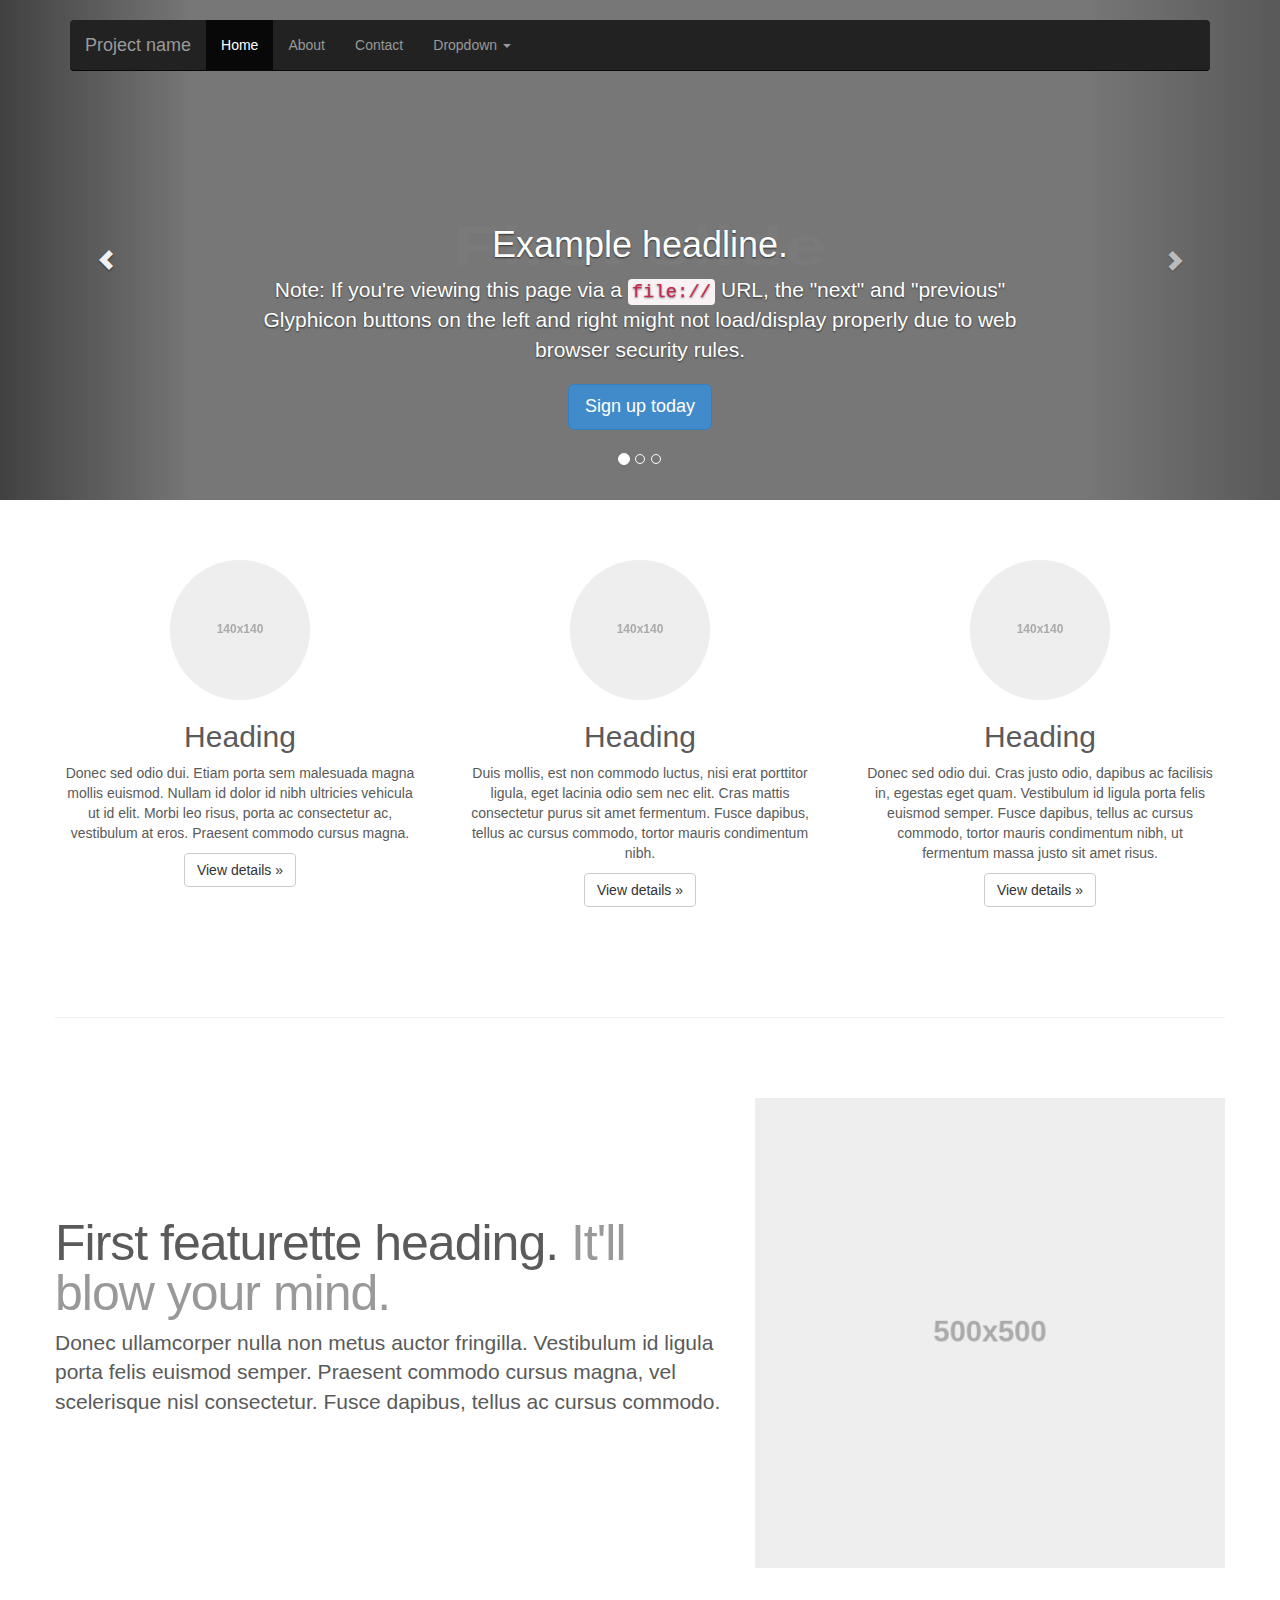
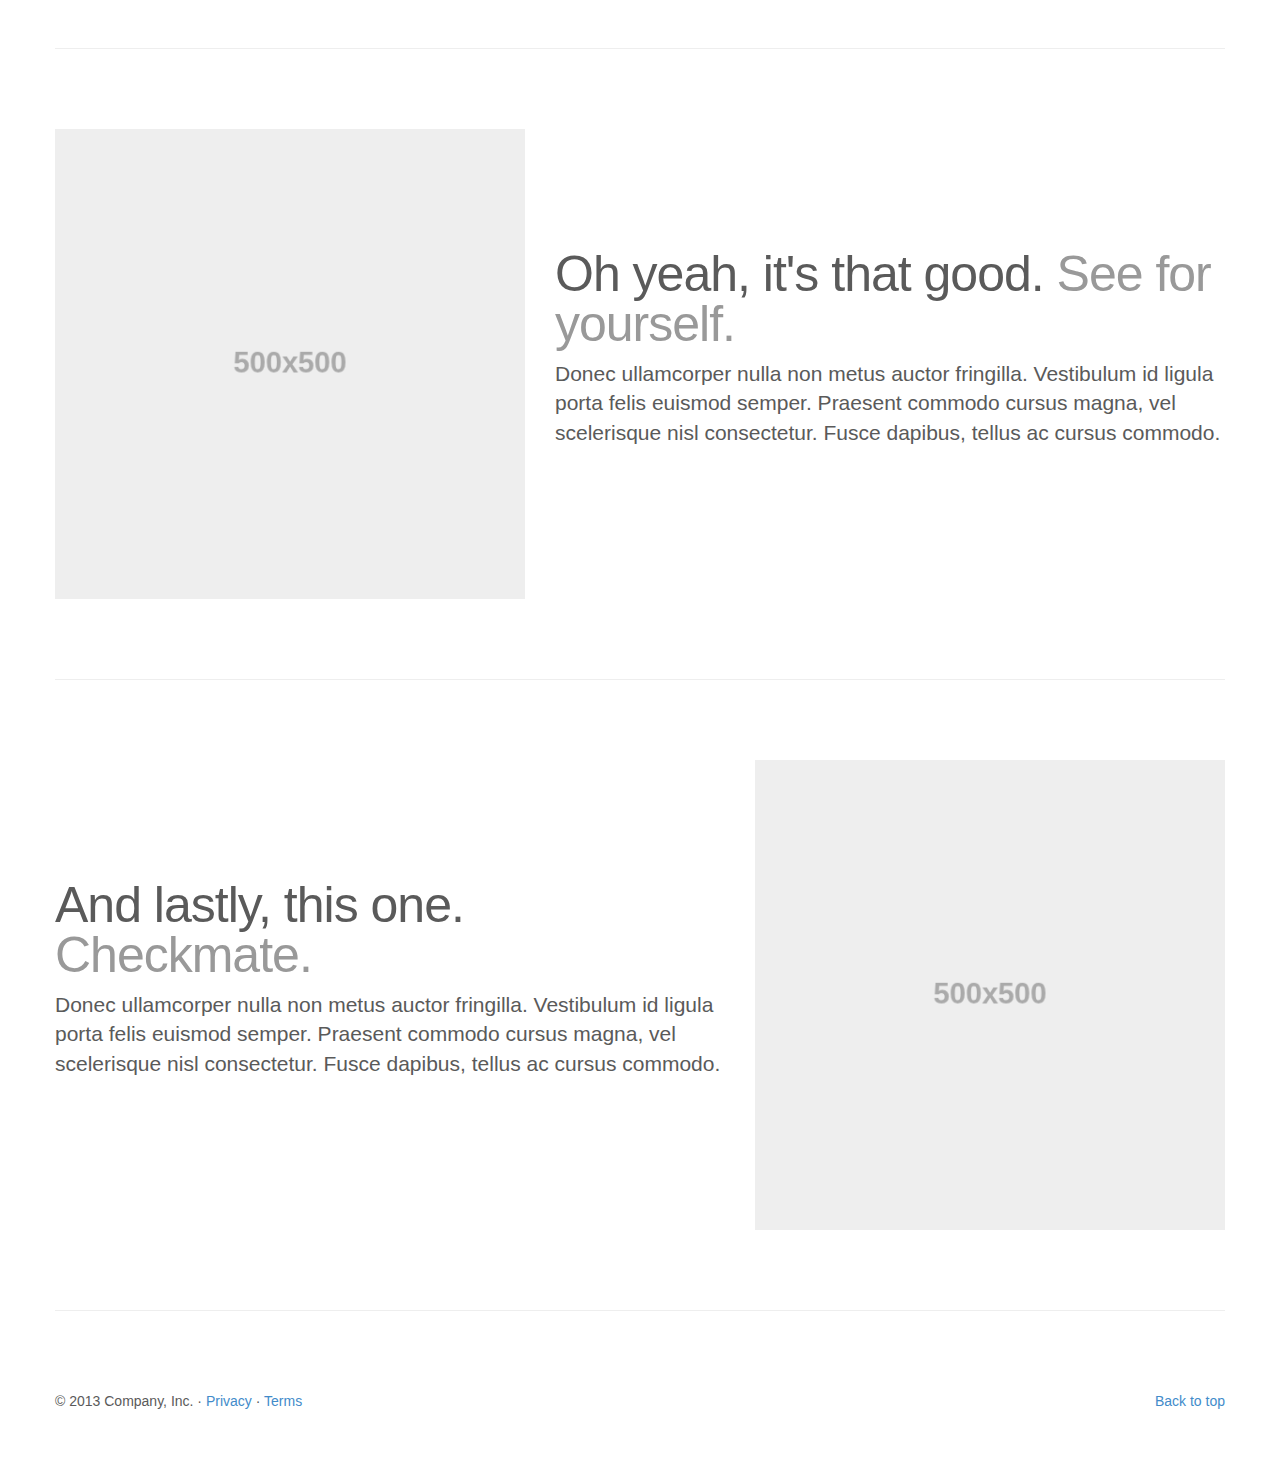
<file: bootstrap-3.0.3/examples/carousel/index.html>
<!DOCTYPE html>
<html lang="en">
  <head>
    <meta charset="utf-8">
    <meta http-equiv="X-UA-Compatible" content="IE=edge">
    <meta name="viewport" content="width=device-width, initial-scale=1.0">
    <meta name="description" content="">
    <meta name="author" content="">
    <link rel="shortcut icon" href="../../docs-assets/ico/favicon.png">

    <title>Carousel Template for Bootstrap</title>

    <!-- Bootstrap core CSS -->
    <link href="../../dist/css/bootstrap.css" rel="stylesheet">

    <!-- Just for debugging purposes. Don't actually copy this line! -->
    <!--[if lt IE 9]><script src="../../docs-assets/js/ie8-responsive-file-warning.js"></script><![endif]-->

    <!-- HTML5 shim and Respond.js IE8 support of HTML5 elements and media queries -->
    <!--[if lt IE 9]>
      <script src="https://oss.maxcdn.com/libs/html5shiv/3.7.0/html5shiv.js"></script>
      <script src="https://oss.maxcdn.com/libs/respond.js/1.3.0/respond.min.js"></script>
    <![endif]-->

    <!-- Custom styles for this template -->
    <link href="carousel.css" rel="stylesheet">
  </head>
<!-- NAVBAR
================================================== -->
  <body>
    <div class="navbar-wrapper">
      <div class="container">

        <div class="navbar navbar-inverse navbar-static-top" role="navigation">
          <div class="container">
            <div class="navbar-header">
              <button type="button" class="navbar-toggle" data-toggle="collapse" data-target=".navbar-collapse">
                <span class="sr-only">Toggle navigation</span>
                <span class="icon-bar"></span>
                <span class="icon-bar"></span>
                <span class="icon-bar"></span>
              </button>
              <a class="navbar-brand" href="#">Project name</a>
            </div>
            <div class="navbar-collapse collapse">
              <ul class="nav navbar-nav">
                <li class="active"><a href="#">Home</a></li>
                <li><a href="#about">About</a></li>
                <li><a href="#contact">Contact</a></li>
                <li class="dropdown">
                  <a href="#" class="dropdown-toggle" data-toggle="dropdown">Dropdown <b class="caret"></b></a>
                  <ul class="dropdown-menu">
                    <li><a href="#">Action</a></li>
                    <li><a href="#">Another action</a></li>
                    <li><a href="#">Something else here</a></li>
                    <li class="divider"></li>
                    <li class="dropdown-header">Nav header</li>
                    <li><a href="#">Separated link</a></li>
                    <li><a href="#">One more separated link</a></li>
                  </ul>
                </li>
              </ul>
            </div>
          </div>
        </div>

      </div>
    </div>


    <!-- Carousel
    ================================================== -->
    <div id="myCarousel" class="carousel slide" data-ride="carousel">
      <!-- Indicators -->
      <ol class="carousel-indicators">
        <li data-target="#myCarousel" data-slide-to="0" class="active"></li>
        <li data-target="#myCarousel" data-slide-to="1"></li>
        <li data-target="#myCarousel" data-slide-to="2"></li>
      </ol>
      <div class="carousel-inner">
        <div class="item active">
          <img data-src="holder.js/900x500/auto/#777:#7a7a7a/text:First slide" alt="First slide">
          <div class="container">
            <div class="carousel-caption">
              <h1>Example headline.</h1>
              <p>Note: If you're viewing this page via a <code>file://</code> URL, the "next" and "previous" Glyphicon buttons on the left and right might not load/display properly due to web browser security rules.</p>
              <p><a class="btn btn-lg btn-primary" href="#" role="button">Sign up today</a></p>
            </div>
          </div>
        </div>
        <div class="item">
          <img data-src="holder.js/900x500/auto/#666:#6a6a6a/text:Second slide" alt="Second slide">
          <div class="container">
            <div class="carousel-caption">
              <h1>Another example headline.</h1>
              <p>Cras justo odio, dapibus ac facilisis in, egestas eget quam. Donec id elit non mi porta gravida at eget metus. Nullam id dolor id nibh ultricies vehicula ut id elit.</p>
              <p><a class="btn btn-lg btn-primary" href="#" role="button">Learn more</a></p>
            </div>
          </div>
        </div>
        <div class="item">
          <img data-src="holder.js/900x500/auto/#555:#5a5a5a/text:Third slide" alt="Third slide">
          <div class="container">
            <div class="carousel-caption">
              <h1>One more for good measure.</h1>
              <p>Cras justo odio, dapibus ac facilisis in, egestas eget quam. Donec id elit non mi porta gravida at eget metus. Nullam id dolor id nibh ultricies vehicula ut id elit.</p>
              <p><a class="btn btn-lg btn-primary" href="#" role="button">Browse gallery</a></p>
            </div>
          </div>
        </div>
      </div>
      <a class="left carousel-control" href="#myCarousel" data-slide="prev"><span class="glyphicon glyphicon-chevron-left"></span></a>
      <a class="right carousel-control" href="#myCarousel" data-slide="next"><span class="glyphicon glyphicon-chevron-right"></span></a>
    </div><!-- /.carousel -->



    <!-- Marketing messaging and featurettes
    ================================================== -->
    <!-- Wrap the rest of the page in another container to center all the content. -->

    <div class="container marketing">

      <!-- Three columns of text below the carousel -->
      <div class="row">
        <div class="col-lg-4">
          <img class="img-circle" data-src="holder.js/140x140" alt="Generic placeholder image">
          <h2>Heading</h2>
          <p>Donec sed odio dui. Etiam porta sem malesuada magna mollis euismod. Nullam id dolor id nibh ultricies vehicula ut id elit. Morbi leo risus, porta ac consectetur ac, vestibulum at eros. Praesent commodo cursus magna.</p>
          <p><a class="btn btn-default" href="#" role="button">View details &raquo;</a></p>
        </div><!-- /.col-lg-4 -->
        <div class="col-lg-4">
          <img class="img-circle" data-src="holder.js/140x140" alt="Generic placeholder image">
          <h2>Heading</h2>
          <p>Duis mollis, est non commodo luctus, nisi erat porttitor ligula, eget lacinia odio sem nec elit. Cras mattis consectetur purus sit amet fermentum. Fusce dapibus, tellus ac cursus commodo, tortor mauris condimentum nibh.</p>
          <p><a class="btn btn-default" href="#" role="button">View details &raquo;</a></p>
        </div><!-- /.col-lg-4 -->
        <div class="col-lg-4">
          <img class="img-circle" data-src="holder.js/140x140" alt="Generic placeholder image">
          <h2>Heading</h2>
          <p>Donec sed odio dui. Cras justo odio, dapibus ac facilisis in, egestas eget quam. Vestibulum id ligula porta felis euismod semper. Fusce dapibus, tellus ac cursus commodo, tortor mauris condimentum nibh, ut fermentum massa justo sit amet risus.</p>
          <p><a class="btn btn-default" href="#" role="button">View details &raquo;</a></p>
        </div><!-- /.col-lg-4 -->
      </div><!-- /.row -->


      <!-- START THE FEATURETTES -->

      <hr class="featurette-divider">

      <div class="row featurette">
        <div class="col-md-7">
          <h2 class="featurette-heading">First featurette heading. <span class="text-muted">It'll blow your mind.</span></h2>
          <p class="lead">Donec ullamcorper nulla non metus auctor fringilla. Vestibulum id ligula porta felis euismod semper. Praesent commodo cursus magna, vel scelerisque nisl consectetur. Fusce dapibus, tellus ac cursus commodo.</p>
        </div>
        <div class="col-md-5">
          <img class="featurette-image img-responsive" data-src="holder.js/500x500/auto" alt="Generic placeholder image">
        </div>
      </div>

      <hr class="featurette-divider">

      <div class="row featurette">
        <div class="col-md-5">
          <img class="featurette-image img-responsive" data-src="holder.js/500x500/auto" alt="Generic placeholder image">
        </div>
        <div class="col-md-7">
          <h2 class="featurette-heading">Oh yeah, it's that good. <span class="text-muted">See for yourself.</span></h2>
          <p class="lead">Donec ullamcorper nulla non metus auctor fringilla. Vestibulum id ligula porta felis euismod semper. Praesent commodo cursus magna, vel scelerisque nisl consectetur. Fusce dapibus, tellus ac cursus commodo.</p>
        </div>
      </div>

      <hr class="featurette-divider">

      <div class="row featurette">
        <div class="col-md-7">
          <h2 class="featurette-heading">And lastly, this one. <span class="text-muted">Checkmate.</span></h2>
          <p class="lead">Donec ullamcorper nulla non metus auctor fringilla. Vestibulum id ligula porta felis euismod semper. Praesent commodo cursus magna, vel scelerisque nisl consectetur. Fusce dapibus, tellus ac cursus commodo.</p>
        </div>
        <div class="col-md-5">
          <img class="featurette-image img-responsive" data-src="holder.js/500x500/auto" alt="Generic placeholder image">
        </div>
      </div>

      <hr class="featurette-divider">

      <!-- /END THE FEATURETTES -->


      <!-- FOOTER -->
      <footer>
        <p class="pull-right"><a href="#">Back to top</a></p>
        <p>&copy; 2013 Company, Inc. &middot; <a href="#">Privacy</a> &middot; <a href="#">Terms</a></p>
      </footer>

    </div><!-- /.container -->


    <!-- Bootstrap core JavaScript
    ================================================== -->
    <!-- Placed at the end of the document so the pages load faster -->
    <script src="https://code.jquery.com/jquery-1.10.2.min.js"></script>
    <script src="../../dist/js/bootstrap.min.js"></script>
    <script src="../../docs-assets/js/holder.js"></script>
  </body>
</html>
</file>
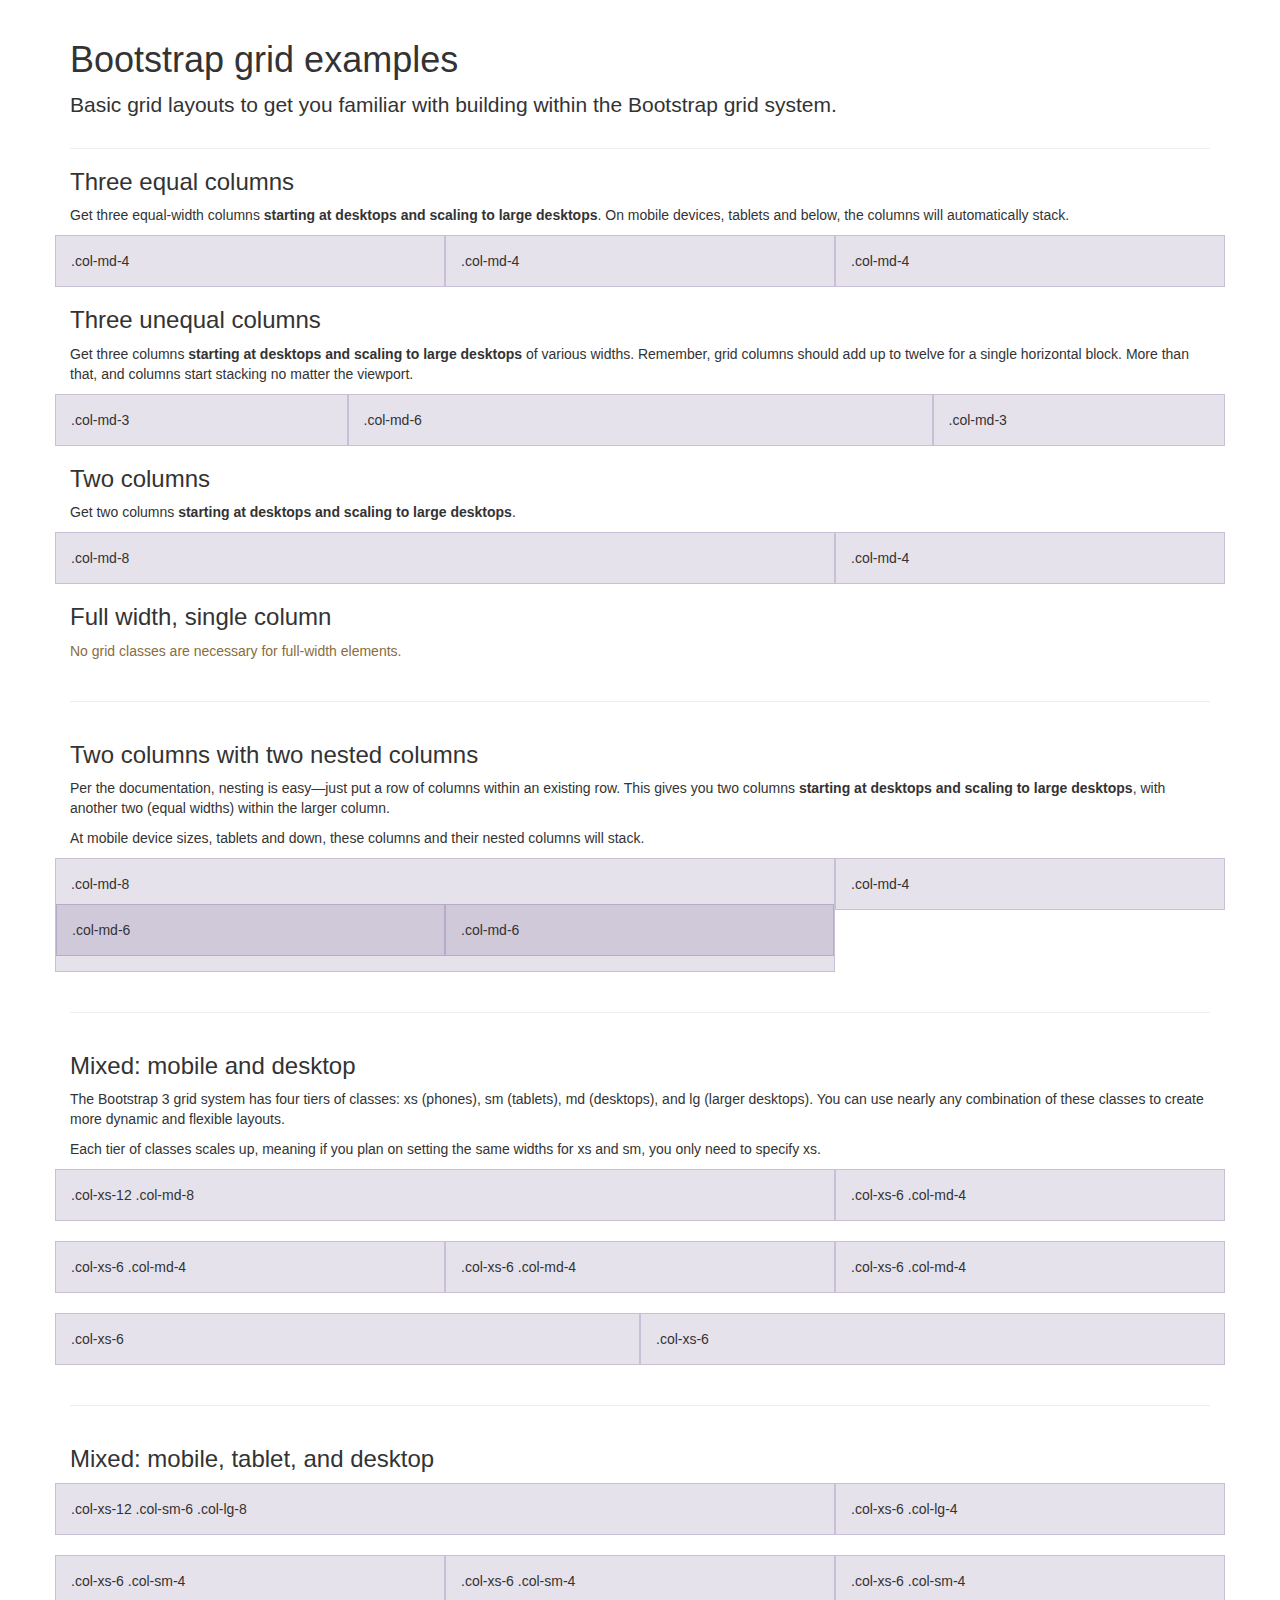
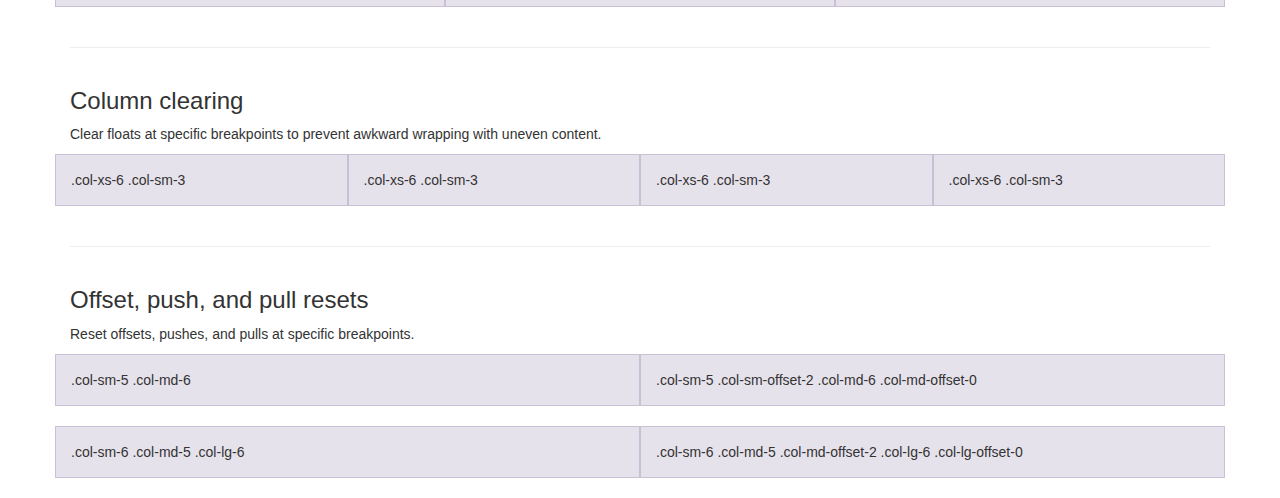
<file: bootstrap-3.0.3/examples/grid/index.html>
<!DOCTYPE html>
<html lang="en">
  <head>
    <meta charset="utf-8">
    <meta http-equiv="X-UA-Compatible" content="IE=edge">
    <meta name="viewport" content="width=device-width, initial-scale=1.0">
    <meta name="description" content="">
    <meta name="author" content="">
    <link rel="shortcut icon" href="../../docs-assets/ico/favicon.png">

    <title>Grid Template for Bootstrap</title>

    <!-- Bootstrap core CSS -->
    <link href="../../dist/css/bootstrap.css" rel="stylesheet">

    <!-- Custom styles for this template -->
    <link href="grid.css" rel="stylesheet">

    <!-- Just for debugging purposes. Don't actually copy this line! -->
    <!--[if lt IE 9]><script src="../../docs-assets/js/ie8-responsive-file-warning.js"></script><![endif]-->

    <!-- HTML5 shim and Respond.js IE8 support of HTML5 elements and media queries -->
    <!--[if lt IE 9]>
      <script src="https://oss.maxcdn.com/libs/html5shiv/3.7.0/html5shiv.js"></script>
      <script src="https://oss.maxcdn.com/libs/respond.js/1.3.0/respond.min.js"></script>
    <![endif]-->
  </head>

  <body>
    <div class="container">

      <div class="page-header">
        <h1>Bootstrap grid examples</h1>
        <p class="lead">Basic grid layouts to get you familiar with building within the Bootstrap grid system.</p>
      </div>

      <h3>Three equal columns</h3>
      <p>Get three equal-width columns <strong>starting at desktops and scaling to large desktops</strong>. On mobile devices, tablets and below, the columns will automatically stack.</p>
      <div class="row">
        <div class="col-md-4">.col-md-4</div>
        <div class="col-md-4">.col-md-4</div>
        <div class="col-md-4">.col-md-4</div>
      </div>

      <h3>Three unequal columns</h3>
      <p>Get three columns <strong>starting at desktops and scaling to large desktops</strong> of various widths. Remember, grid columns should add up to twelve for a single horizontal block. More than that, and columns start stacking no matter the viewport.</p>
      <div class="row">
        <div class="col-md-3">.col-md-3</div>
        <div class="col-md-6">.col-md-6</div>
        <div class="col-md-3">.col-md-3</div>
      </div>

      <h3>Two columns</h3>
      <p>Get two columns <strong>starting at desktops and scaling to large desktops</strong>.</p>
      <div class="row">
        <div class="col-md-8">.col-md-8</div>
        <div class="col-md-4">.col-md-4</div>
      </div>

      <h3>Full width, single column</h3>
      <p class="text-warning">No grid classes are necessary for full-width elements.</p>

      <hr>

      <h3>Two columns with two nested columns</h3>
      <p>Per the documentation, nesting is easy—just put a row of columns within an existing row. This gives you two columns <strong>starting at desktops and scaling to large desktops</strong>, with another two (equal widths) within the larger column.</p>
      <p>At mobile device sizes, tablets and down, these columns and their nested columns will stack.</p>
      <div class="row">
        <div class="col-md-8">
          .col-md-8
          <div class="row">
            <div class="col-md-6">.col-md-6</div>
            <div class="col-md-6">.col-md-6</div>
          </div>
        </div>
        <div class="col-md-4">.col-md-4</div>
      </div>

      <hr>

      <h3>Mixed: mobile and desktop</h3>
      <p>The Bootstrap 3 grid system has four tiers of classes: xs (phones), sm (tablets), md (desktops), and lg (larger desktops). You can use nearly any combination of these classes to create more dynamic and flexible layouts.</p>
      <p>Each tier of classes scales up, meaning if you plan on setting the same widths for xs and sm, you only need to specify xs.</p>
      <div class="row">
        <div class="col-xs-12 col-md-8">.col-xs-12 .col-md-8</div>
        <div class="col-xs-6 col-md-4">.col-xs-6 .col-md-4</div>
      </div>
      <div class="row">
        <div class="col-xs-6 col-md-4">.col-xs-6 .col-md-4</div>
        <div class="col-xs-6 col-md-4">.col-xs-6 .col-md-4</div>
        <div class="col-xs-6 col-md-4">.col-xs-6 .col-md-4</div>
      </div>
      <div class="row">
        <div class="col-xs-6">.col-xs-6</div>
        <div class="col-xs-6">.col-xs-6</div>
      </div>

      <hr>

      <h3>Mixed: mobile, tablet, and desktop</h3>
      <p></p>
      <div class="row">
        <div class="col-xs-12 col-sm-6 col-lg-8">.col-xs-12 .col-sm-6 .col-lg-8</div>
        <div class="col-xs-6 col-lg-4">.col-xs-6 .col-lg-4</div>
      </div>
      <div class="row">
        <div class="col-xs-6 col-sm-4">.col-xs-6 .col-sm-4</div>
        <div class="col-xs-6 col-sm-4">.col-xs-6 .col-sm-4</div>
        <div class="col-xs-6 col-sm-4">.col-xs-6 .col-sm-4</div>
      </div>

      <hr>

      <h3>Column clearing</h3>
      <p>Clear floats at specific breakpoints to prevent awkward wrapping with uneven content.</p>
      <div class="row">
        <div class="col-xs-6 col-sm-3">.col-xs-6 .col-sm-3</div>
        <div class="col-xs-6 col-sm-3">.col-xs-6 .col-sm-3</div>

        <!-- Add the extra clearfix for only the required viewport -->
        <div class="clearfix visible-xs"></div>

        <div class="col-xs-6 col-sm-3">.col-xs-6 .col-sm-3</div>
        <div class="col-xs-6 col-sm-3">.col-xs-6 .col-sm-3</div>
      </div>

      <hr>

      <h3>Offset, push, and pull resets</h3>
      <p>Reset offsets, pushes, and pulls at specific breakpoints.</p>
      <div class="row">
        <div class="col-sm-5 col-md-6">.col-sm-5 .col-md-6</div>
        <div class="col-sm-5 col-sm-offset-2 col-md-6 col-md-offset-0">.col-sm-5 .col-sm-offset-2 .col-md-6 .col-md-offset-0</div>
      </div>
      <div class="row">
        <div class="col-sm-6 col-md-5 col-lg-6">.col-sm-6 .col-md-5 .col-lg-6</div>
        <div class="col-sm-6 col-md-5 col-md-offset-2 col-lg-6 col-lg-offset-0">.col-sm-6 .col-md-5 .col-md-offset-2 .col-lg-6 .col-lg-offset-0</div>
      </div>


    </div> <!-- /container -->


    <!-- Bootstrap core JavaScript
    ================================================== -->
    <!-- Placed at the end of the document so the pages load faster -->
  </body>
</html>
</file>
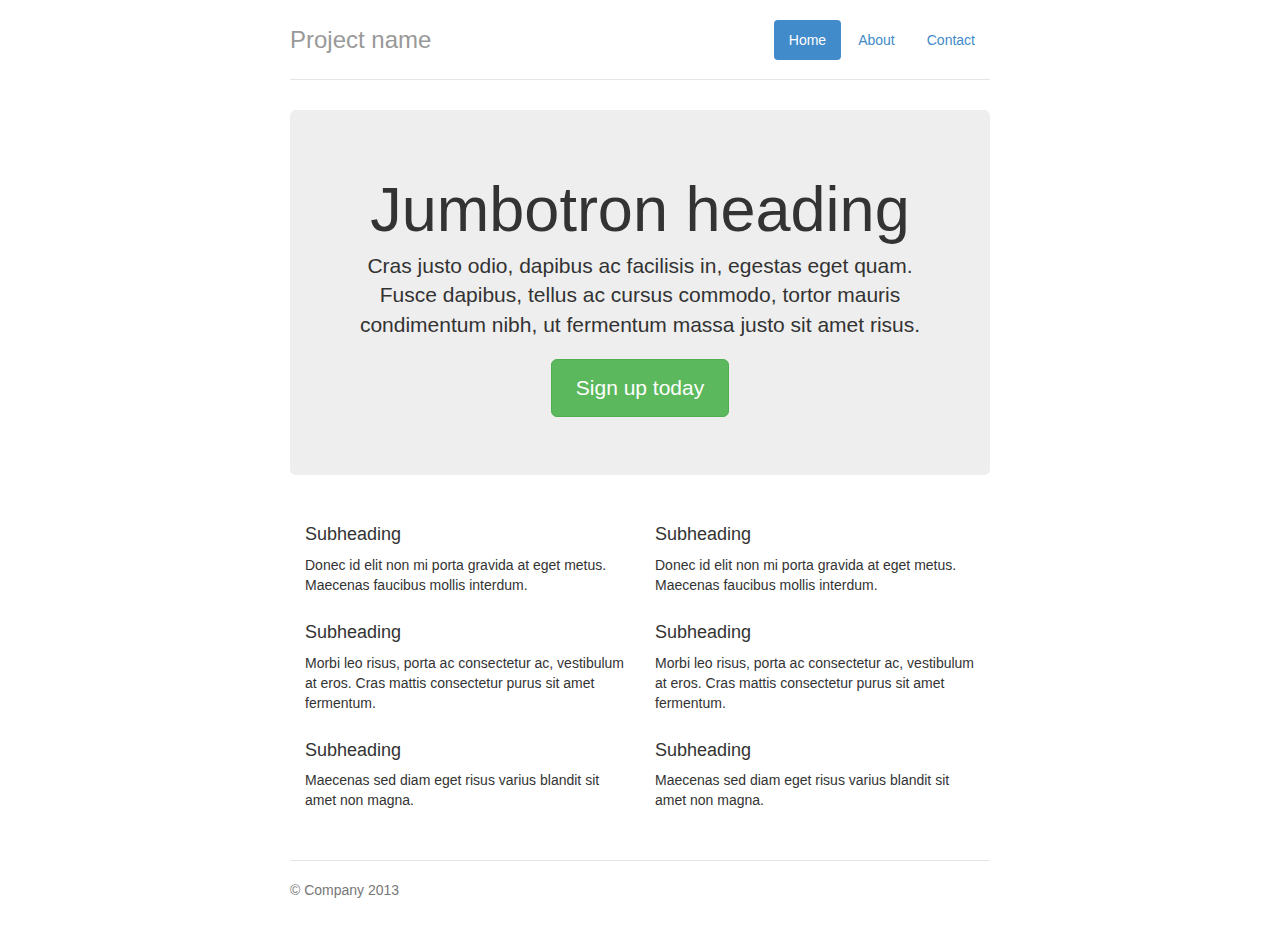
<file: bootstrap-3.0.3/examples/jumbotron-narrow/index.html>
<!DOCTYPE html>
<html lang="en">
  <head>
    <meta charset="utf-8">
    <meta http-equiv="X-UA-Compatible" content="IE=edge">
    <meta name="viewport" content="width=device-width, initial-scale=1.0">
    <meta name="description" content="">
    <meta name="author" content="">
    <link rel="shortcut icon" href="../../docs-assets/ico/favicon.png">

    <title>Narrow Jumbotron Template for Bootstrap</title>

    <!-- Bootstrap core CSS -->
    <link href="../../dist/css/bootstrap.css" rel="stylesheet">

    <!-- Custom styles for this template -->
    <link href="jumbotron-narrow.css" rel="stylesheet">

    <!-- Just for debugging purposes. Don't actually copy this line! -->
    <!--[if lt IE 9]><script src="../../docs-assets/js/ie8-responsive-file-warning.js"></script><![endif]-->

    <!-- HTML5 shim and Respond.js IE8 support of HTML5 elements and media queries -->
    <!--[if lt IE 9]>
      <script src="https://oss.maxcdn.com/libs/html5shiv/3.7.0/html5shiv.js"></script>
      <script src="https://oss.maxcdn.com/libs/respond.js/1.3.0/respond.min.js"></script>
    <![endif]-->
  </head>

  <body>

    <div class="container">
      <div class="header">
        <ul class="nav nav-pills pull-right">
          <li class="active"><a href="#">Home</a></li>
          <li><a href="#">About</a></li>
          <li><a href="#">Contact</a></li>
        </ul>
        <h3 class="text-muted">Project name</h3>
      </div>

      <div class="jumbotron">
        <h1>Jumbotron heading</h1>
        <p class="lead">Cras justo odio, dapibus ac facilisis in, egestas eget quam. Fusce dapibus, tellus ac cursus commodo, tortor mauris condimentum nibh, ut fermentum massa justo sit amet risus.</p>
        <p><a class="btn btn-lg btn-success" href="#" role="button">Sign up today</a></p>
      </div>

      <div class="row marketing">
        <div class="col-lg-6">
          <h4>Subheading</h4>
          <p>Donec id elit non mi porta gravida at eget metus. Maecenas faucibus mollis interdum.</p>

          <h4>Subheading</h4>
          <p>Morbi leo risus, porta ac consectetur ac, vestibulum at eros. Cras mattis consectetur purus sit amet fermentum.</p>

          <h4>Subheading</h4>
          <p>Maecenas sed diam eget risus varius blandit sit amet non magna.</p>
        </div>

        <div class="col-lg-6">
          <h4>Subheading</h4>
          <p>Donec id elit non mi porta gravida at eget metus. Maecenas faucibus mollis interdum.</p>

          <h4>Subheading</h4>
          <p>Morbi leo risus, porta ac consectetur ac, vestibulum at eros. Cras mattis consectetur purus sit amet fermentum.</p>

          <h4>Subheading</h4>
          <p>Maecenas sed diam eget risus varius blandit sit amet non magna.</p>
        </div>
      </div>

      <div class="footer">
        <p>&copy; Company 2013</p>
      </div>

    </div> <!-- /container -->


    <!-- Bootstrap core JavaScript
    ================================================== -->
    <!-- Placed at the end of the document so the pages load faster -->
  </body>
</html>
</file>
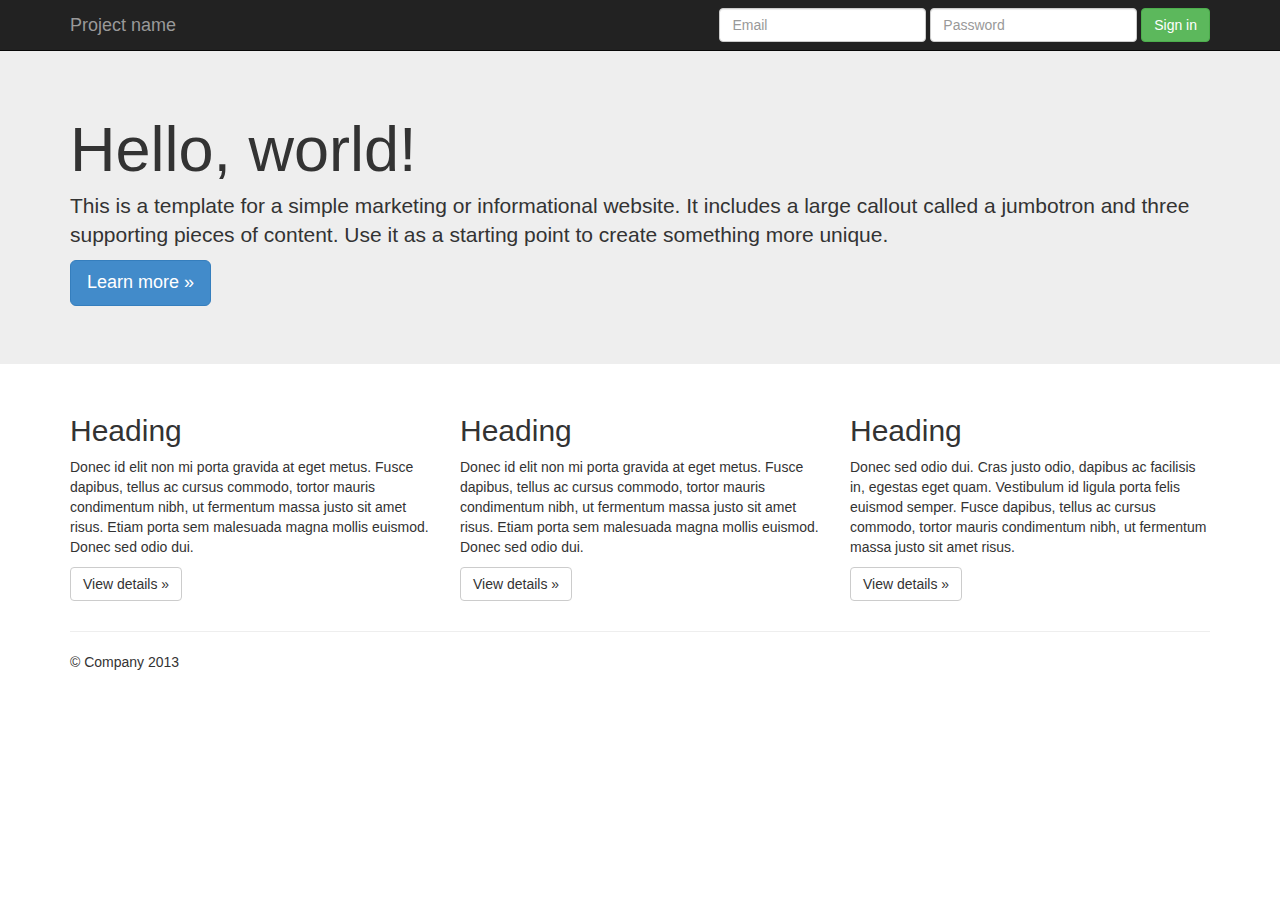
<file: bootstrap-3.0.3/examples/jumbotron/index.html>
<!DOCTYPE html>
<html lang="en">
  <head>
    <meta charset="utf-8">
    <meta http-equiv="X-UA-Compatible" content="IE=edge">
    <meta name="viewport" content="width=device-width, initial-scale=1.0">
    <meta name="description" content="">
    <meta name="author" content="">
    <link rel="shortcut icon" href="../../docs-assets/ico/favicon.png">

    <title>Jumbotron Template for Bootstrap</title>

    <!-- Bootstrap core CSS -->
    <link href="../../dist/css/bootstrap.css" rel="stylesheet">

    <!-- Custom styles for this template -->
    <link href="jumbotron.css" rel="stylesheet">

    <!-- Just for debugging purposes. Don't actually copy this line! -->
    <!--[if lt IE 9]><script src="../../docs-assets/js/ie8-responsive-file-warning.js"></script><![endif]-->

    <!-- HTML5 shim and Respond.js IE8 support of HTML5 elements and media queries -->
    <!--[if lt IE 9]>
      <script src="https://oss.maxcdn.com/libs/html5shiv/3.7.0/html5shiv.js"></script>
      <script src="https://oss.maxcdn.com/libs/respond.js/1.3.0/respond.min.js"></script>
    <![endif]-->
  </head>

  <body>

    <div class="navbar navbar-inverse navbar-fixed-top" role="navigation">
      <div class="container">
        <div class="navbar-header">
          <button type="button" class="navbar-toggle" data-toggle="collapse" data-target=".navbar-collapse">
            <span class="sr-only">Toggle navigation</span>
            <span class="icon-bar"></span>
            <span class="icon-bar"></span>
            <span class="icon-bar"></span>
          </button>
          <a class="navbar-brand" href="#">Project name</a>
        </div>
        <div class="navbar-collapse collapse">
          <form class="navbar-form navbar-right" role="form">
            <div class="form-group">
              <input type="text" placeholder="Email" class="form-control">
            </div>
            <div class="form-group">
              <input type="password" placeholder="Password" class="form-control">
            </div>
            <button type="submit" class="btn btn-success">Sign in</button>
          </form>
        </div><!--/.navbar-collapse -->
      </div>
    </div>

    <!-- Main jumbotron for a primary marketing message or call to action -->
    <div class="jumbotron">
      <div class="container">
        <h1>Hello, world!</h1>
        <p>This is a template for a simple marketing or informational website. It includes a large callout called a jumbotron and three supporting pieces of content. Use it as a starting point to create something more unique.</p>
        <p><a class="btn btn-primary btn-lg" role="button">Learn more &raquo;</a></p>
      </div>
    </div>

    <div class="container">
      <!-- Example row of columns -->
      <div class="row">
        <div class="col-md-4">
          <h2>Heading</h2>
          <p>Donec id elit non mi porta gravida at eget metus. Fusce dapibus, tellus ac cursus commodo, tortor mauris condimentum nibh, ut fermentum massa justo sit amet risus. Etiam porta sem malesuada magna mollis euismod. Donec sed odio dui. </p>
          <p><a class="btn btn-default" href="#" role="button">View details &raquo;</a></p>
        </div>
        <div class="col-md-4">
          <h2>Heading</h2>
          <p>Donec id elit non mi porta gravida at eget metus. Fusce dapibus, tellus ac cursus commodo, tortor mauris condimentum nibh, ut fermentum massa justo sit amet risus. Etiam porta sem malesuada magna mollis euismod. Donec sed odio dui. </p>
          <p><a class="btn btn-default" href="#" role="button">View details &raquo;</a></p>
       </div>
        <div class="col-md-4">
          <h2>Heading</h2>
          <p>Donec sed odio dui. Cras justo odio, dapibus ac facilisis in, egestas eget quam. Vestibulum id ligula porta felis euismod semper. Fusce dapibus, tellus ac cursus commodo, tortor mauris condimentum nibh, ut fermentum massa justo sit amet risus.</p>
          <p><a class="btn btn-default" href="#" role="button">View details &raquo;</a></p>
        </div>
      </div>

      <hr>

      <footer>
        <p>&copy; Company 2013</p>
      </footer>
    </div> <!-- /container -->


    <!-- Bootstrap core JavaScript
    ================================================== -->
    <!-- Placed at the end of the document so the pages load faster -->
    <script src="https://code.jquery.com/jquery-1.10.2.min.js"></script>
    <script src="../../dist/js/bootstrap.min.js"></script>
  </body>
</html>
</file>
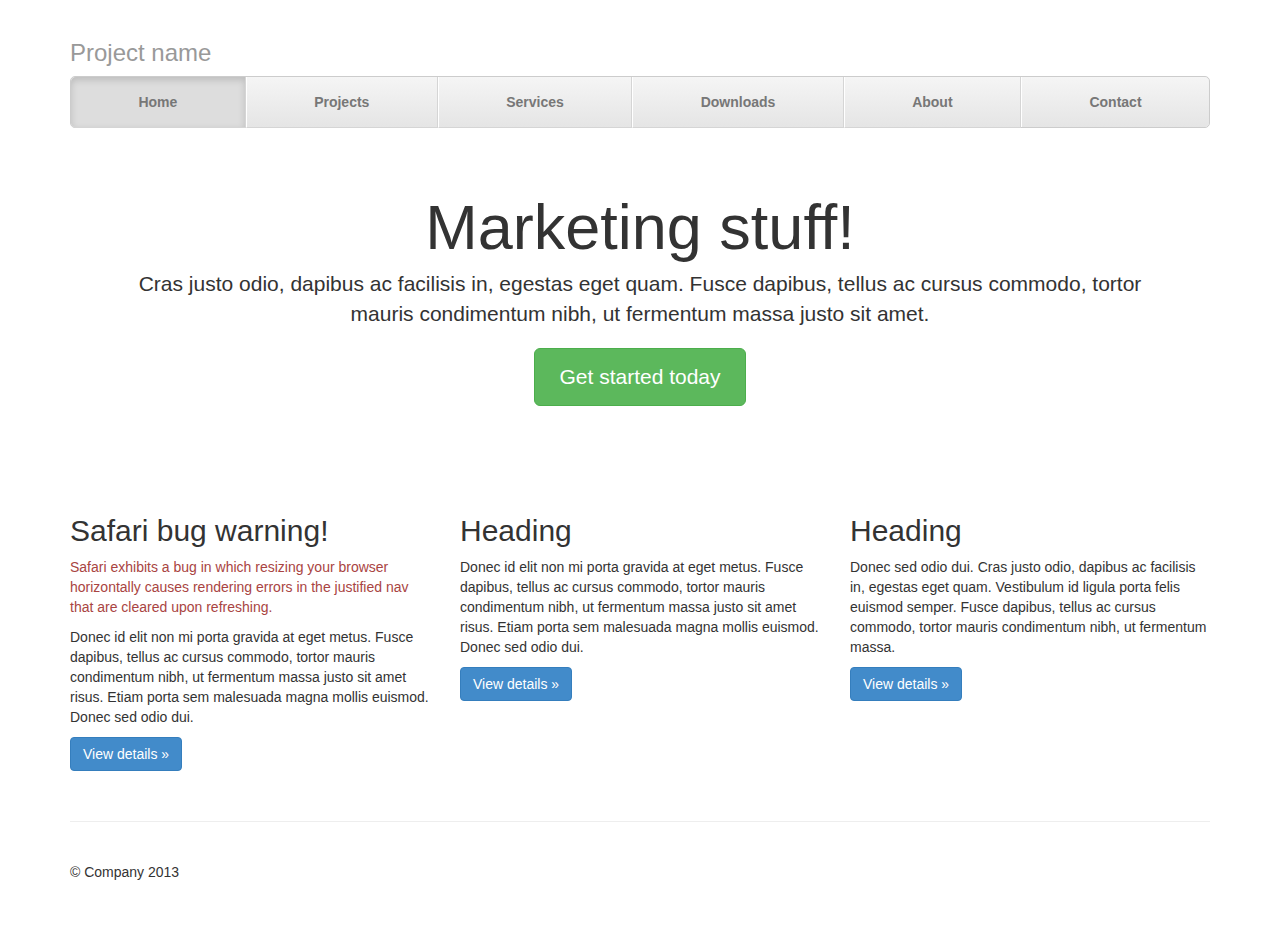
<file: bootstrap-3.0.3/examples/justified-nav/index.html>
<!DOCTYPE html>
<html lang="en">
  <head>
    <meta charset="utf-8">
    <meta http-equiv="X-UA-Compatible" content="IE=edge">
    <meta name="viewport" content="width=device-width, initial-scale=1.0">
    <meta name="description" content="">
    <meta name="author" content="">
    <link rel="shortcut icon" href="../../docs-assets/ico/favicon.png">

    <title>Justified Nav Template for Bootstrap</title>

    <!-- Bootstrap core CSS -->
    <link href="../../dist/css/bootstrap.css" rel="stylesheet">

    <!-- Custom styles for this template -->
    <link href="justified-nav.css" rel="stylesheet">

    <!-- Just for debugging purposes. Don't actually copy this line! -->
    <!--[if lt IE 9]><script src="../../docs-assets/js/ie8-responsive-file-warning.js"></script><![endif]-->

    <!-- HTML5 shim and Respond.js IE8 support of HTML5 elements and media queries -->
    <!--[if lt IE 9]>
      <script src="https://oss.maxcdn.com/libs/html5shiv/3.7.0/html5shiv.js"></script>
      <script src="https://oss.maxcdn.com/libs/respond.js/1.3.0/respond.min.js"></script>
    <![endif]-->
  </head>

  <body>

    <div class="container">

      <div class="masthead">
        <h3 class="text-muted">Project name</h3>
        <ul class="nav nav-justified">
          <li class="active"><a href="#">Home</a></li>
          <li><a href="#">Projects</a></li>
          <li><a href="#">Services</a></li>
          <li><a href="#">Downloads</a></li>
          <li><a href="#">About</a></li>
          <li><a href="#">Contact</a></li>
        </ul>
      </div>

      <!-- Jumbotron -->
      <div class="jumbotron">
        <h1>Marketing stuff!</h1>
        <p class="lead">Cras justo odio, dapibus ac facilisis in, egestas eget quam. Fusce dapibus, tellus ac cursus commodo, tortor mauris condimentum nibh, ut fermentum massa justo sit amet.</p>
        <p><a class="btn btn-lg btn-success" href="#" role="button">Get started today</a></p>
      </div>

      <!-- Example row of columns -->
      <div class="row">
        <div class="col-lg-4">
          <h2>Safari bug warning!</h2>
          <p class="text-danger">Safari exhibits a bug in which resizing your browser horizontally causes rendering errors in the justified nav that are cleared upon refreshing.</p>
          <p>Donec id elit non mi porta gravida at eget metus. Fusce dapibus, tellus ac cursus commodo, tortor mauris condimentum nibh, ut fermentum massa justo sit amet risus. Etiam porta sem malesuada magna mollis euismod. Donec sed odio dui. </p>
          <p><a class="btn btn-primary" href="#" role="button">View details &raquo;</a></p>
        </div>
        <div class="col-lg-4">
          <h2>Heading</h2>
          <p>Donec id elit non mi porta gravida at eget metus. Fusce dapibus, tellus ac cursus commodo, tortor mauris condimentum nibh, ut fermentum massa justo sit amet risus. Etiam porta sem malesuada magna mollis euismod. Donec sed odio dui. </p>
          <p><a class="btn btn-primary" href="#" role="button">View details &raquo;</a></p>
       </div>
        <div class="col-lg-4">
          <h2>Heading</h2>
          <p>Donec sed odio dui. Cras justo odio, dapibus ac facilisis in, egestas eget quam. Vestibulum id ligula porta felis euismod semper. Fusce dapibus, tellus ac cursus commodo, tortor mauris condimentum nibh, ut fermentum massa.</p>
          <p><a class="btn btn-primary" href="#" role="button">View details &raquo;</a></p>
        </div>
      </div>

      <!-- Site footer -->
      <div class="footer">
        <p>&copy; Company 2013</p>
      </div>

    </div> <!-- /container -->


    <!-- Bootstrap core JavaScript
    ================================================== -->
    <!-- Placed at the end of the document so the pages load faster -->
  </body>
</html>
</file>
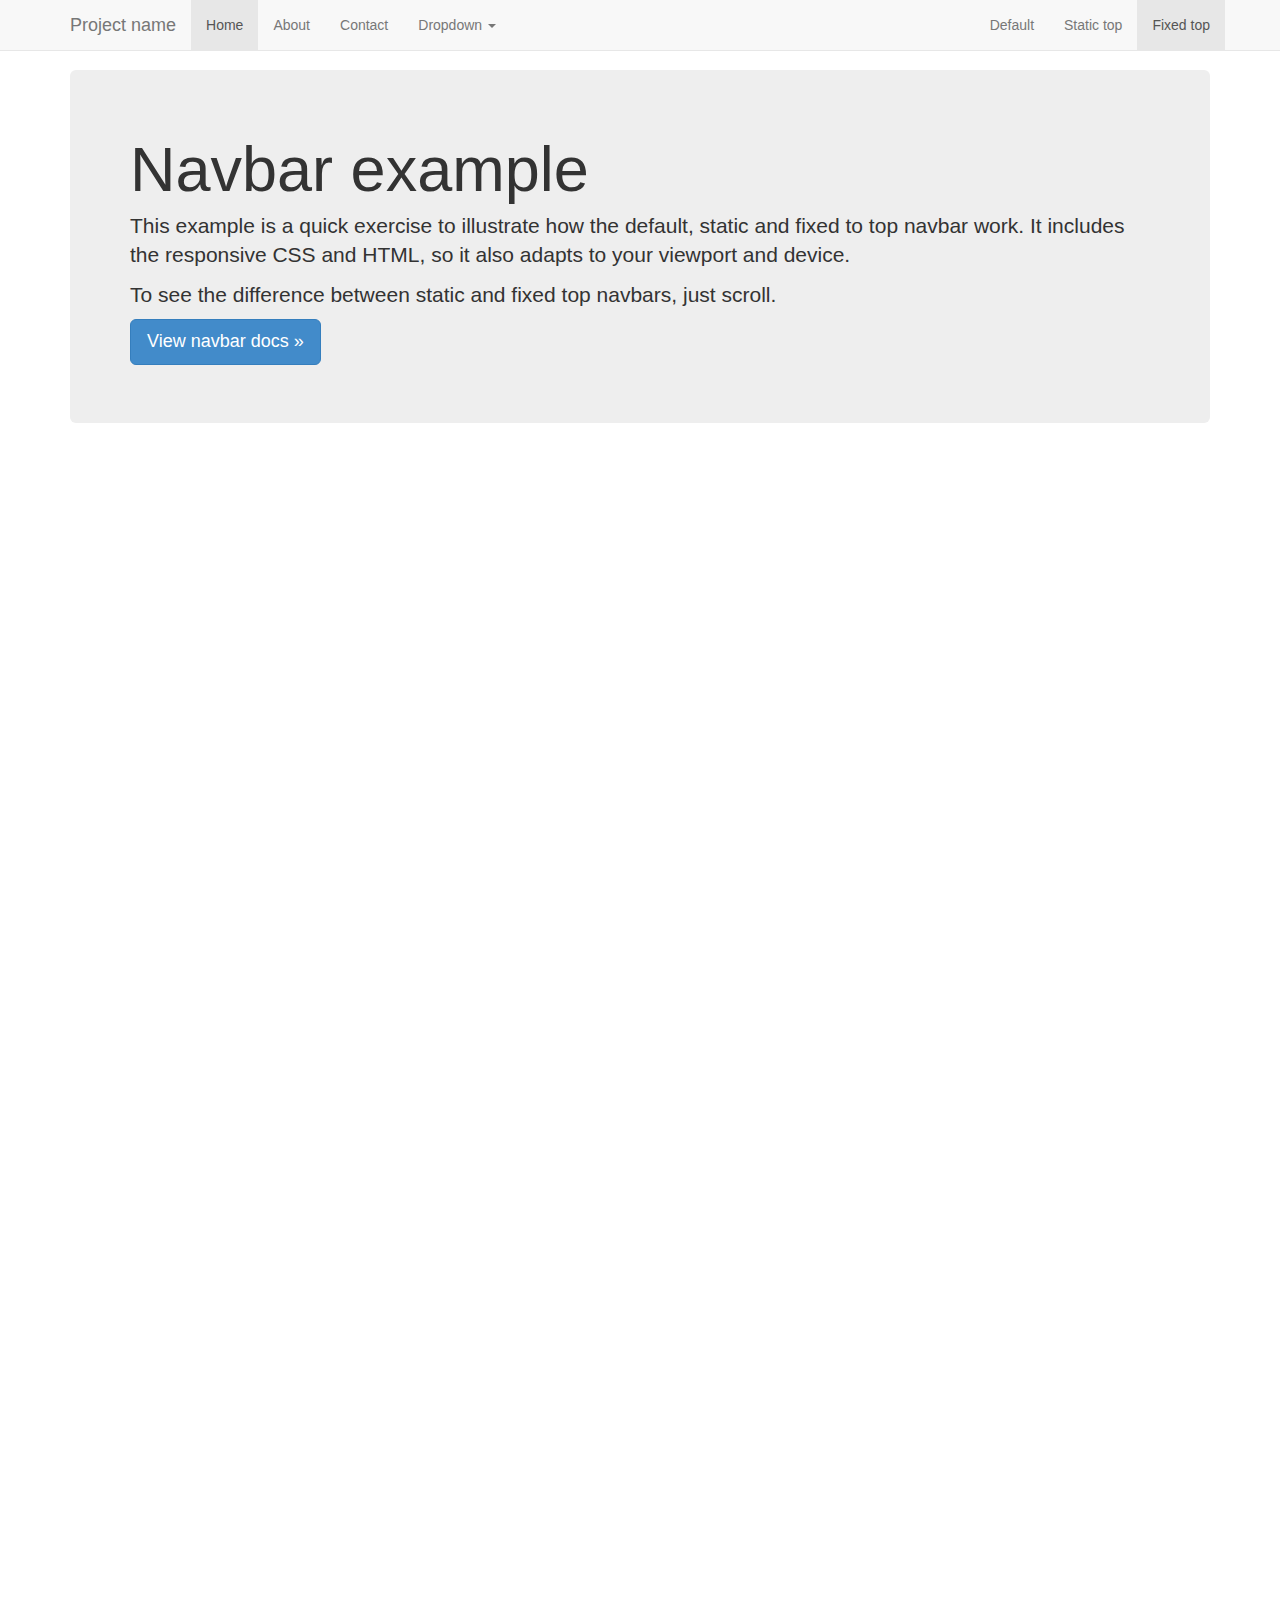
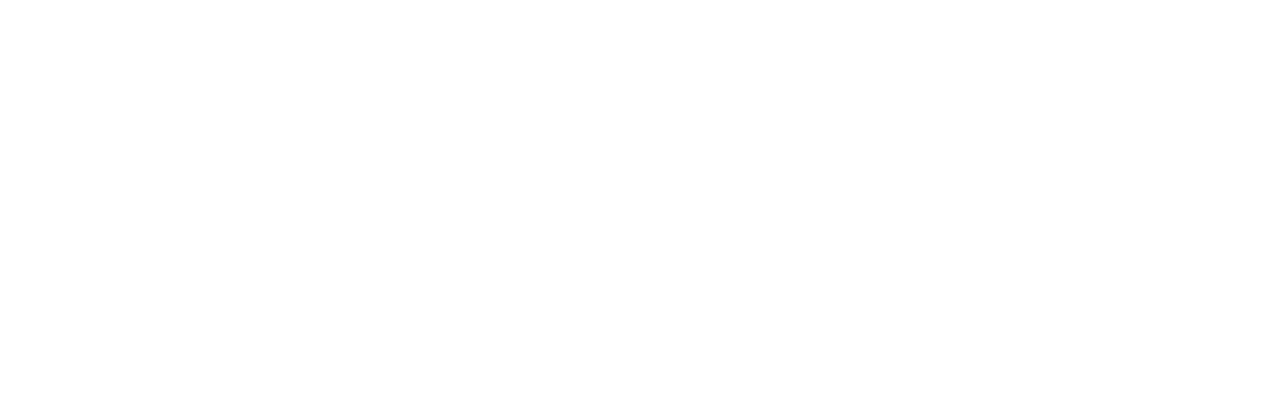
<file: bootstrap-3.0.3/examples/navbar-fixed-top/index.html>
<!DOCTYPE html>
<html lang="en">
  <head>
    <meta charset="utf-8">
    <meta http-equiv="X-UA-Compatible" content="IE=edge">
    <meta name="viewport" content="width=device-width, initial-scale=1.0">
    <meta name="description" content="">
    <meta name="author" content="">
    <link rel="shortcut icon" href="../../docs-assets/ico/favicon.png">

    <title>Fixed Top Navbar Example for Bootstrap</title>

    <!-- Bootstrap core CSS -->
    <link href="../../dist/css/bootstrap.css" rel="stylesheet">

    <!-- Custom styles for this template -->
    <link href="navbar-fixed-top.css" rel="stylesheet">

    <!-- Just for debugging purposes. Don't actually copy this line! -->
    <!--[if lt IE 9]><script src="../../docs-assets/js/ie8-responsive-file-warning.js"></script><![endif]-->

    <!-- HTML5 shim and Respond.js IE8 support of HTML5 elements and media queries -->
    <!--[if lt IE 9]>
      <script src="https://oss.maxcdn.com/libs/html5shiv/3.7.0/html5shiv.js"></script>
      <script src="https://oss.maxcdn.com/libs/respond.js/1.3.0/respond.min.js"></script>
    <![endif]-->
  </head>

  <body>

    <!-- Fixed navbar -->
    <div class="navbar navbar-default navbar-fixed-top" role="navigation">
      <div class="container">
        <div class="navbar-header">
          <button type="button" class="navbar-toggle" data-toggle="collapse" data-target=".navbar-collapse">
            <span class="sr-only">Toggle navigation</span>
            <span class="icon-bar"></span>
            <span class="icon-bar"></span>
            <span class="icon-bar"></span>
          </button>
          <a class="navbar-brand" href="#">Project name</a>
        </div>
        <div class="navbar-collapse collapse">
          <ul class="nav navbar-nav">
            <li class="active"><a href="#">Home</a></li>
            <li><a href="#about">About</a></li>
            <li><a href="#contact">Contact</a></li>
            <li class="dropdown">
              <a href="#" class="dropdown-toggle" data-toggle="dropdown">Dropdown <b class="caret"></b></a>
              <ul class="dropdown-menu">
                <li><a href="#">Action</a></li>
                <li><a href="#">Another action</a></li>
                <li><a href="#">Something else here</a></li>
                <li class="divider"></li>
                <li class="dropdown-header">Nav header</li>
                <li><a href="#">Separated link</a></li>
                <li><a href="#">One more separated link</a></li>
              </ul>
            </li>
          </ul>
          <ul class="nav navbar-nav navbar-right">
            <li><a href="../navbar/">Default</a></li>
            <li><a href="../navbar-static-top/">Static top</a></li>
            <li class="active"><a href="./">Fixed top</a></li>
          </ul>
        </div><!--/.nav-collapse -->
      </div>
    </div>

    <div class="container">

      <!-- Main component for a primary marketing message or call to action -->
      <div class="jumbotron">
        <h1>Navbar example</h1>
        <p>This example is a quick exercise to illustrate how the default, static and fixed to top navbar work. It includes the responsive CSS and HTML, so it also adapts to your viewport and device.</p>
        <p>To see the difference between static and fixed top navbars, just scroll.</p>
        <p>
          <a class="btn btn-lg btn-primary" href="../../components/#navbar" role="button">View navbar docs &raquo;</a>
        </p>
      </div>

    </div> <!-- /container -->


    <!-- Bootstrap core JavaScript
    ================================================== -->
    <!-- Placed at the end of the document so the pages load faster -->
    <script src="https://code.jquery.com/jquery-1.10.2.min.js"></script>
    <script src="../../dist/js/bootstrap.min.js"></script>
  </body>
</html>
</file>
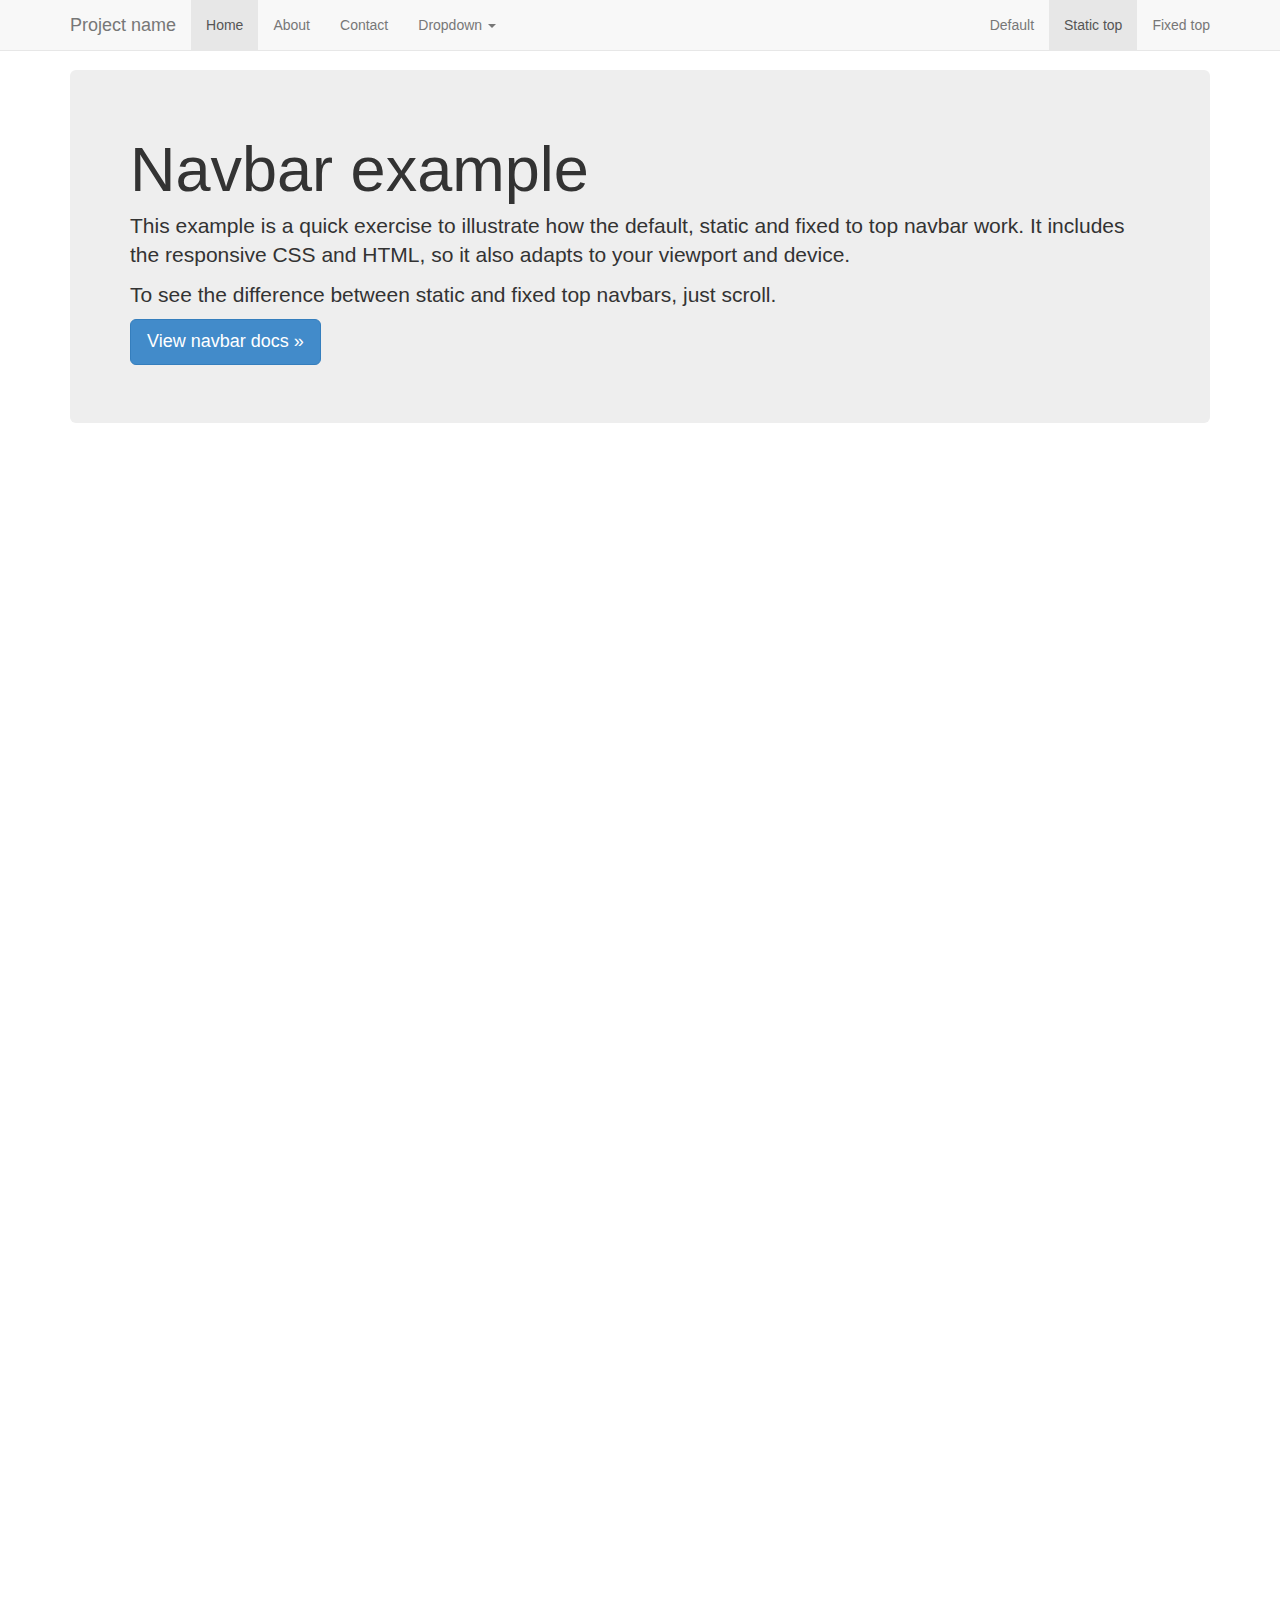
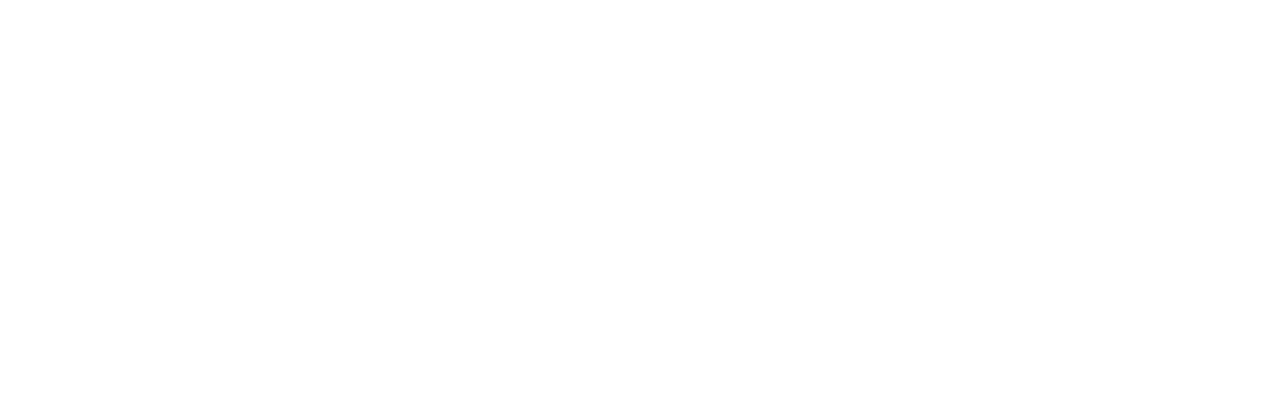
<file: bootstrap-3.0.3/examples/navbar-static-top/index.html>
<!DOCTYPE html>
<html lang="en">
  <head>
    <meta charset="utf-8">
    <meta http-equiv="X-UA-Compatible" content="IE=edge">
    <meta name="viewport" content="width=device-width, initial-scale=1.0">
    <meta name="description" content="">
    <meta name="author" content="">
    <link rel="shortcut icon" href="../../docs-assets/ico/favicon.png">

    <title>Static Top Navbar Example for Bootstrap</title>

    <!-- Bootstrap core CSS -->
    <link href="../../dist/css/bootstrap.css" rel="stylesheet">

    <!-- Custom styles for this template -->
    <link href="navbar-static-top.css" rel="stylesheet">

    <!-- Just for debugging purposes. Don't actually copy this line! -->
    <!--[if lt IE 9]><script src="../../docs-assets/js/ie8-responsive-file-warning.js"></script><![endif]-->

    <!-- HTML5 shim and Respond.js IE8 support of HTML5 elements and media queries -->
    <!--[if lt IE 9]>
      <script src="https://oss.maxcdn.com/libs/html5shiv/3.7.0/html5shiv.js"></script>
      <script src="https://oss.maxcdn.com/libs/respond.js/1.3.0/respond.min.js"></script>
    <![endif]-->
  </head>

  <body>

    <!-- Static navbar -->
    <div class="navbar navbar-default navbar-static-top" role="navigation">
      <div class="container">
        <div class="navbar-header">
          <button type="button" class="navbar-toggle" data-toggle="collapse" data-target=".navbar-collapse">
            <span class="sr-only">Toggle navigation</span>
            <span class="icon-bar"></span>
            <span class="icon-bar"></span>
            <span class="icon-bar"></span>
          </button>
          <a class="navbar-brand" href="#">Project name</a>
        </div>
        <div class="navbar-collapse collapse">
          <ul class="nav navbar-nav">
            <li class="active"><a href="#">Home</a></li>
            <li><a href="#about">About</a></li>
            <li><a href="#contact">Contact</a></li>
            <li class="dropdown">
              <a href="#" class="dropdown-toggle" data-toggle="dropdown">Dropdown <b class="caret"></b></a>
              <ul class="dropdown-menu">
                <li><a href="#">Action</a></li>
                <li><a href="#">Another action</a></li>
                <li><a href="#">Something else here</a></li>
                <li class="divider"></li>
                <li class="dropdown-header">Nav header</li>
                <li><a href="#">Separated link</a></li>
                <li><a href="#">One more separated link</a></li>
              </ul>
            </li>
          </ul>
          <ul class="nav navbar-nav navbar-right">
            <li><a href="../navbar/">Default</a></li>
            <li class="active"><a href="./">Static top</a></li>
            <li><a href="../navbar-fixed-top/">Fixed top</a></li>
          </ul>
        </div><!--/.nav-collapse -->
      </div>
    </div>


    <div class="container">

      <!-- Main component for a primary marketing message or call to action -->
      <div class="jumbotron">
        <h1>Navbar example</h1>
        <p>This example is a quick exercise to illustrate how the default, static and fixed to top navbar work. It includes the responsive CSS and HTML, so it also adapts to your viewport and device.</p>
        <p>To see the difference between static and fixed top navbars, just scroll.</p>
        <p>
          <a class="btn btn-lg btn-primary" href="../../components/#navbar" role="button">View navbar docs &raquo;</a>
        </p>
      </div>

    </div> <!-- /container -->


    <!-- Bootstrap core JavaScript
    ================================================== -->
    <!-- Placed at the end of the document so the pages load faster -->
    <script src="https://code.jquery.com/jquery-1.10.2.min.js"></script>
    <script src="../../dist/js/bootstrap.min.js"></script>
  </body>
</html>
</file>
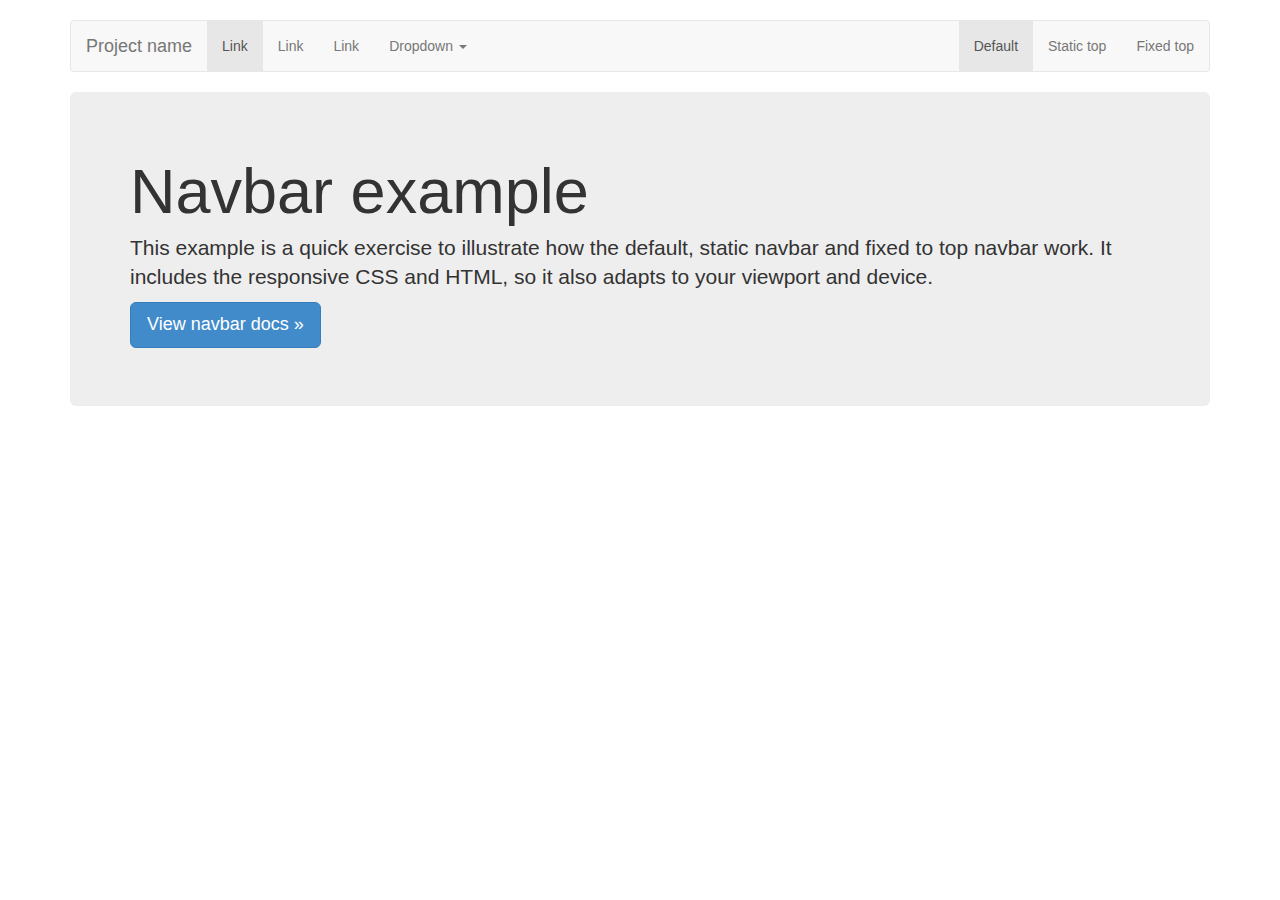
<file: bootstrap-3.0.3/examples/navbar/index.html>
<!DOCTYPE html>
<html lang="en">
  <head>
    <meta charset="utf-8">
    <meta http-equiv="X-UA-Compatible" content="IE=edge">
    <meta name="viewport" content="width=device-width, initial-scale=1.0">
    <meta name="description" content="">
    <meta name="author" content="">
    <link rel="shortcut icon" href="../../docs-assets/ico/favicon.png">

    <title>Navbar Template for Bootstrap</title>

    <!-- Bootstrap core CSS -->
    <link href="../../dist/css/bootstrap.css" rel="stylesheet">

    <!-- Custom styles for this template -->
    <link href="navbar.css" rel="stylesheet">

    <!-- Just for debugging purposes. Don't actually copy this line! -->
    <!--[if lt IE 9]><script src="../../docs-assets/js/ie8-responsive-file-warning.js"></script><![endif]-->

    <!-- HTML5 shim and Respond.js IE8 support of HTML5 elements and media queries -->
    <!--[if lt IE 9]>
      <script src="https://oss.maxcdn.com/libs/html5shiv/3.7.0/html5shiv.js"></script>
      <script src="https://oss.maxcdn.com/libs/respond.js/1.3.0/respond.min.js"></script>
    <![endif]-->
  </head>

  <body>

    <div class="container">

      <!-- Static navbar -->
      <div class="navbar navbar-default" role="navigation">
        <div class="navbar-header">
          <button type="button" class="navbar-toggle" data-toggle="collapse" data-target=".navbar-collapse">
            <span class="sr-only">Toggle navigation</span>
            <span class="icon-bar"></span>
            <span class="icon-bar"></span>
            <span class="icon-bar"></span>
          </button>
          <a class="navbar-brand" href="#">Project name</a>
        </div>
        <div class="navbar-collapse collapse">
          <ul class="nav navbar-nav">
            <li class="active"><a href="#">Link</a></li>
            <li><a href="#">Link</a></li>
            <li><a href="#">Link</a></li>
            <li class="dropdown">
              <a href="#" class="dropdown-toggle" data-toggle="dropdown">Dropdown <b class="caret"></b></a>
              <ul class="dropdown-menu">
                <li><a href="#">Action</a></li>
                <li><a href="#">Another action</a></li>
                <li><a href="#">Something else here</a></li>
                <li class="divider"></li>
                <li class="dropdown-header">Nav header</li>
                <li><a href="#">Separated link</a></li>
                <li><a href="#">One more separated link</a></li>
              </ul>
            </li>
          </ul>
          <ul class="nav navbar-nav navbar-right">
            <li class="active"><a href="./">Default</a></li>
            <li><a href="../navbar-static-top/">Static top</a></li>
            <li><a href="../navbar-fixed-top/">Fixed top</a></li>
          </ul>
        </div><!--/.nav-collapse -->
      </div>

      <!-- Main component for a primary marketing message or call to action -->
      <div class="jumbotron">
        <h1>Navbar example</h1>
        <p>This example is a quick exercise to illustrate how the default, static navbar and fixed to top navbar work. It includes the responsive CSS and HTML, so it also adapts to your viewport and device.</p>
        <p>
          <a class="btn btn-lg btn-primary" href="../../components/#navbar" role="button">View navbar docs &raquo;</a>
        </p>
      </div>

    </div> <!-- /container -->


    <!-- Bootstrap core JavaScript
    ================================================== -->
    <!-- Placed at the end of the document so the pages load faster -->
    <script src="https://code.jquery.com/jquery-1.10.2.min.js"></script>
    <script src="../../dist/js/bootstrap.min.js"></script>
  </body>
</html>
</file>
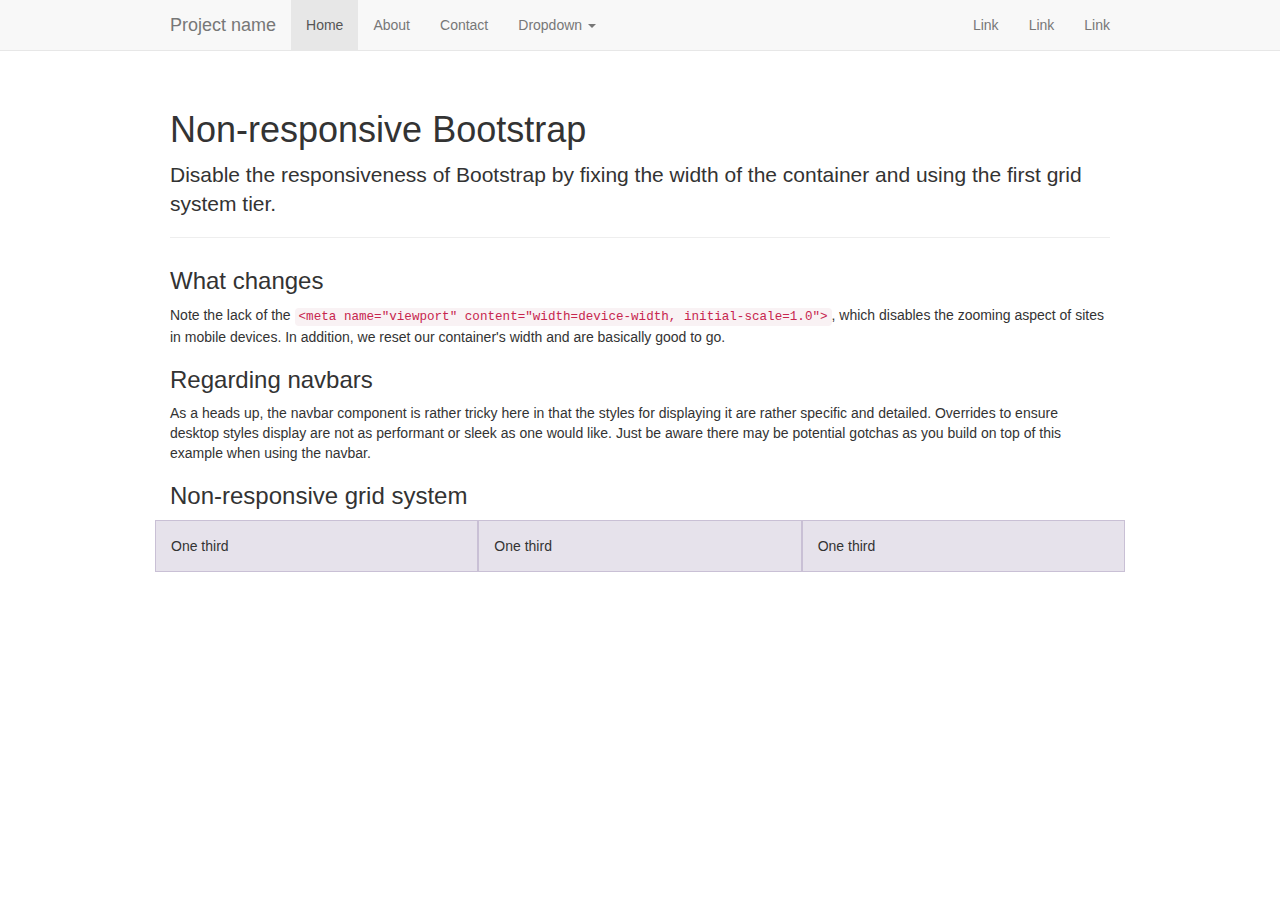
<file: bootstrap-3.0.3/examples/non-responsive/index.html>
<!DOCTYPE html>
<html lang="en">
  <head>
    <meta charset="utf-8">
    <meta http-equiv="X-UA-Compatible" content="IE=edge">
    <meta name="description" content="">
    <meta name="author" content="">

    <!-- Note there is no responsive meta tag here -->

    <link rel="shortcut icon" href="../../docs-assets/ico/favicon.png">

    <title>Non-responsive Template for Bootstrap</title>

    <!-- Bootstrap core CSS -->
    <link href="../../dist/css/bootstrap.css" rel="stylesheet">

    <!-- Custom styles for this template -->
    <link href="non-responsive.css" rel="stylesheet">

    <!-- Just for debugging purposes. Don't actually copy this line! -->
    <!--[if lt IE 9]><script src="../../docs-assets/js/ie8-responsive-file-warning.js"></script><![endif]-->

    <!-- HTML5 shim and Respond.js IE8 support of HTML5 elements and media queries -->
    <!--[if lt IE 9]>
      <script src="https://oss.maxcdn.com/libs/html5shiv/3.7.0/html5shiv.js"></script>
      <script src="https://oss.maxcdn.com/libs/respond.js/1.3.0/respond.min.js"></script>
    <![endif]-->
  </head>

  <body>

    <!-- Fixed navbar -->
    <div class="navbar navbar-default navbar-fixed-top" role="navigation">
      <div class="container">
        <div class="navbar-header">
          <button type="button" class="navbar-toggle" data-toggle="collapse" data-target=".navbar-collapse">
            <span class="sr-only">Toggle navigation</span>
            <span class="icon-bar"></span>
            <span class="icon-bar"></span>
            <span class="icon-bar"></span>
          </button>
          <a class="navbar-brand" href="#">Project name</a>
        </div>
        <div class="navbar-collapse collapse">
          <ul class="nav navbar-nav">
            <li class="active"><a href="#">Home</a></li>
            <li><a href="#about">About</a></li>
            <li><a href="#contact">Contact</a></li>
            <li class="dropdown">
              <a href="#" class="dropdown-toggle" data-toggle="dropdown">Dropdown <b class="caret"></b></a>
              <ul class="dropdown-menu">
                <li><a href="#">Action</a></li>
                <li><a href="#">Another action</a></li>
                <li><a href="#">Something else here</a></li>
                <li class="divider"></li>
                <li class="dropdown-header">Nav header</li>
                <li><a href="#">Separated link</a></li>
                <li><a href="#">One more separated link</a></li>
              </ul>
            </li>
          </ul>
          <ul class="nav navbar-nav navbar-right">
            <li><a href="#">Link</a></li>
            <li><a href="#">Link</a></li>
            <li><a href="#">Link</a></li>
          </ul>
        </div><!--/.nav-collapse -->
      </div>
    </div>

    <div class="container">

      <div class="page-header">
        <h1>Non-responsive Bootstrap</h1>
        <p class="lead">Disable the responsiveness of Bootstrap by fixing the width of the container and using the first grid system tier.</p>
      </div>

      <h3>What changes</h3>
      <p>Note the lack of the <code>&lt;meta name="viewport" content="width=device-width, initial-scale=1.0"&gt;</code>, which disables the zooming aspect of sites in mobile devices. In addition, we reset our container's width and are basically good to go.</p>

      <h3>Regarding navbars</h3>
      <p>As a heads up, the navbar component is rather tricky here in that the styles for displaying it are rather specific and detailed. Overrides to ensure desktop styles display are not as performant or sleek as one would like. Just be aware there may be potential gotchas as you build on top of this example when using the navbar.</p>

      <h3>Non-responsive grid system</h3>
      <div class="row">
        <div class="col-xs-4">One third</div>
        <div class="col-xs-4">One third</div>
        <div class="col-xs-4">One third</div>
      </div>

    </div> <!-- /container -->


    <!-- Bootstrap core JavaScript
    ================================================== -->
    <!-- Placed at the end of the document so the pages load faster -->
    <script src="https://code.jquery.com/jquery-1.10.2.min.js"></script>
    <script src="../../dist/js/bootstrap.min.js"></script>
  </body>
</html>
</file>
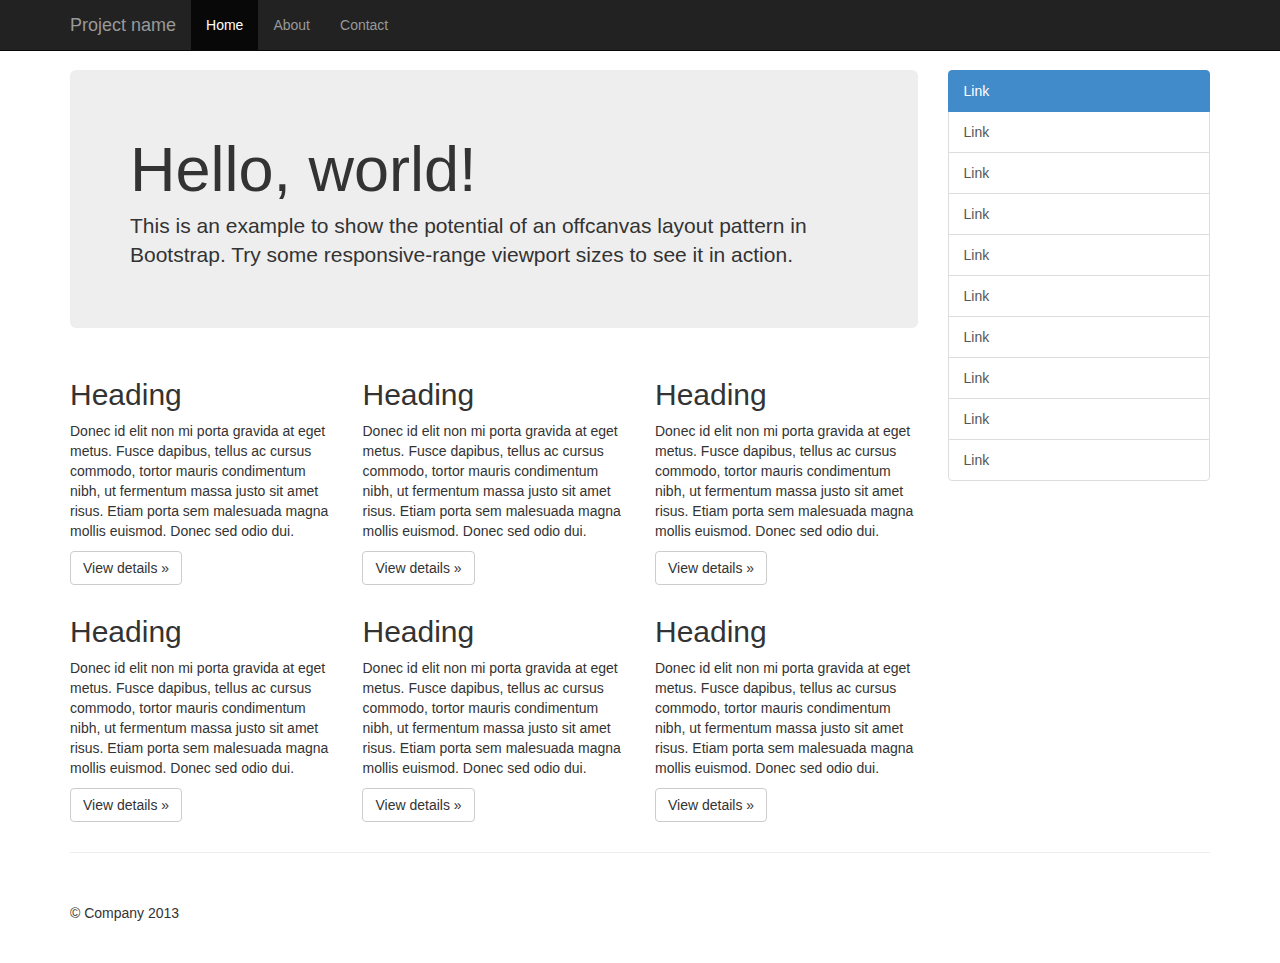
<file: bootstrap-3.0.3/examples/offcanvas/index.html>
<!DOCTYPE html>
<html lang="en">
  <head>
    <meta charset="utf-8">
    <meta http-equiv="X-UA-Compatible" content="IE=edge">
    <meta name="viewport" content="width=device-width, initial-scale=1.0">
    <meta name="description" content="">
    <meta name="author" content="">
    <link rel="shortcut icon" href="../../docs-assets/ico/favicon.png">

    <title>Off Canvas Template for Bootstrap</title>

    <!-- Bootstrap core CSS -->
    <link href="../../dist/css/bootstrap.min.css" rel="stylesheet">

    <!-- Custom styles for this template -->
    <link href="offcanvas.css" rel="stylesheet">

    <!-- Just for debugging purposes. Don't actually copy this line! -->
    <!--[if lt IE 9]><script src="../../docs-assets/js/ie8-responsive-file-warning.js"></script><![endif]-->

    <!-- HTML5 shim and Respond.js IE8 support of HTML5 elements and media queries -->
    <!--[if lt IE 9]>
      <script src="https://oss.maxcdn.com/libs/html5shiv/3.7.0/html5shiv.js"></script>
      <script src="https://oss.maxcdn.com/libs/respond.js/1.3.0/respond.min.js"></script>
    <![endif]-->
  </head>

  <body>
    <div class="navbar navbar-fixed-top navbar-inverse" role="navigation">
      <div class="container">
        <div class="navbar-header">
          <button type="button" class="navbar-toggle" data-toggle="collapse" data-target=".navbar-collapse">
            <span class="sr-only">Toggle navigation</span>
            <span class="icon-bar"></span>
            <span class="icon-bar"></span>
            <span class="icon-bar"></span>
          </button>
          <a class="navbar-brand" href="#">Project name</a>
        </div>
        <div class="collapse navbar-collapse">
          <ul class="nav navbar-nav">
            <li class="active"><a href="#">Home</a></li>
            <li><a href="#about">About</a></li>
            <li><a href="#contact">Contact</a></li>
          </ul>
        </div><!-- /.nav-collapse -->
      </div><!-- /.container -->
    </div><!-- /.navbar -->

    <div class="container">

      <div class="row row-offcanvas row-offcanvas-right">

        <div class="col-xs-12 col-sm-9">
          <p class="pull-right visible-xs">
            <button type="button" class="btn btn-primary btn-xs" data-toggle="offcanvas">Toggle nav</button>
          </p>
          <div class="jumbotron">
            <h1>Hello, world!</h1>
            <p>This is an example to show the potential of an offcanvas layout pattern in Bootstrap. Try some responsive-range viewport sizes to see it in action.</p>
          </div>
          <div class="row">
            <div class="col-6 col-sm-6 col-lg-4">
              <h2>Heading</h2>
              <p>Donec id elit non mi porta gravida at eget metus. Fusce dapibus, tellus ac cursus commodo, tortor mauris condimentum nibh, ut fermentum massa justo sit amet risus. Etiam porta sem malesuada magna mollis euismod. Donec sed odio dui. </p>
              <p><a class="btn btn-default" href="#" role="button">View details &raquo;</a></p>
            </div><!--/span-->
            <div class="col-6 col-sm-6 col-lg-4">
              <h2>Heading</h2>
              <p>Donec id elit non mi porta gravida at eget metus. Fusce dapibus, tellus ac cursus commodo, tortor mauris condimentum nibh, ut fermentum massa justo sit amet risus. Etiam porta sem malesuada magna mollis euismod. Donec sed odio dui. </p>
              <p><a class="btn btn-default" href="#" role="button">View details &raquo;</a></p>
            </div><!--/span-->
            <div class="col-6 col-sm-6 col-lg-4">
              <h2>Heading</h2>
              <p>Donec id elit non mi porta gravida at eget metus. Fusce dapibus, tellus ac cursus commodo, tortor mauris condimentum nibh, ut fermentum massa justo sit amet risus. Etiam porta sem malesuada magna mollis euismod. Donec sed odio dui. </p>
              <p><a class="btn btn-default" href="#" role="button">View details &raquo;</a></p>
            </div><!--/span-->
            <div class="col-6 col-sm-6 col-lg-4">
              <h2>Heading</h2>
              <p>Donec id elit non mi porta gravida at eget metus. Fusce dapibus, tellus ac cursus commodo, tortor mauris condimentum nibh, ut fermentum massa justo sit amet risus. Etiam porta sem malesuada magna mollis euismod. Donec sed odio dui. </p>
              <p><a class="btn btn-default" href="#" role="button">View details &raquo;</a></p>
            </div><!--/span-->
            <div class="col-6 col-sm-6 col-lg-4">
              <h2>Heading</h2>
              <p>Donec id elit non mi porta gravida at eget metus. Fusce dapibus, tellus ac cursus commodo, tortor mauris condimentum nibh, ut fermentum massa justo sit amet risus. Etiam porta sem malesuada magna mollis euismod. Donec sed odio dui. </p>
              <p><a class="btn btn-default" href="#" role="button">View details &raquo;</a></p>
            </div><!--/span-->
            <div class="col-6 col-sm-6 col-lg-4">
              <h2>Heading</h2>
              <p>Donec id elit non mi porta gravida at eget metus. Fusce dapibus, tellus ac cursus commodo, tortor mauris condimentum nibh, ut fermentum massa justo sit amet risus. Etiam porta sem malesuada magna mollis euismod. Donec sed odio dui. </p>
              <p><a class="btn btn-default" href="#" role="button">View details &raquo;</a></p>
            </div><!--/span-->
          </div><!--/row-->
        </div><!--/span-->

        <div class="col-xs-6 col-sm-3 sidebar-offcanvas" id="sidebar" role="navigation">
          <div class="list-group">
            <a href="#" class="list-group-item active">Link</a>
            <a href="#" class="list-group-item">Link</a>
            <a href="#" class="list-group-item">Link</a>
            <a href="#" class="list-group-item">Link</a>
            <a href="#" class="list-group-item">Link</a>
            <a href="#" class="list-group-item">Link</a>
            <a href="#" class="list-group-item">Link</a>
            <a href="#" class="list-group-item">Link</a>
            <a href="#" class="list-group-item">Link</a>
            <a href="#" class="list-group-item">Link</a>
          </div>
        </div><!--/span-->
      </div><!--/row-->

      <hr>

      <footer>
        <p>&copy; Company 2013</p>
      </footer>

    </div><!--/.container-->



    <!-- Bootstrap core JavaScript
    ================================================== -->
    <!-- Placed at the end of the document so the pages load faster -->
    <script src="https://code.jquery.com/jquery-1.10.2.min.js"></script>
    <script src="../../dist/js/bootstrap.min.js"></script>
    <script src="offcanvas.js"></script>
  </body>
</html>
</file>
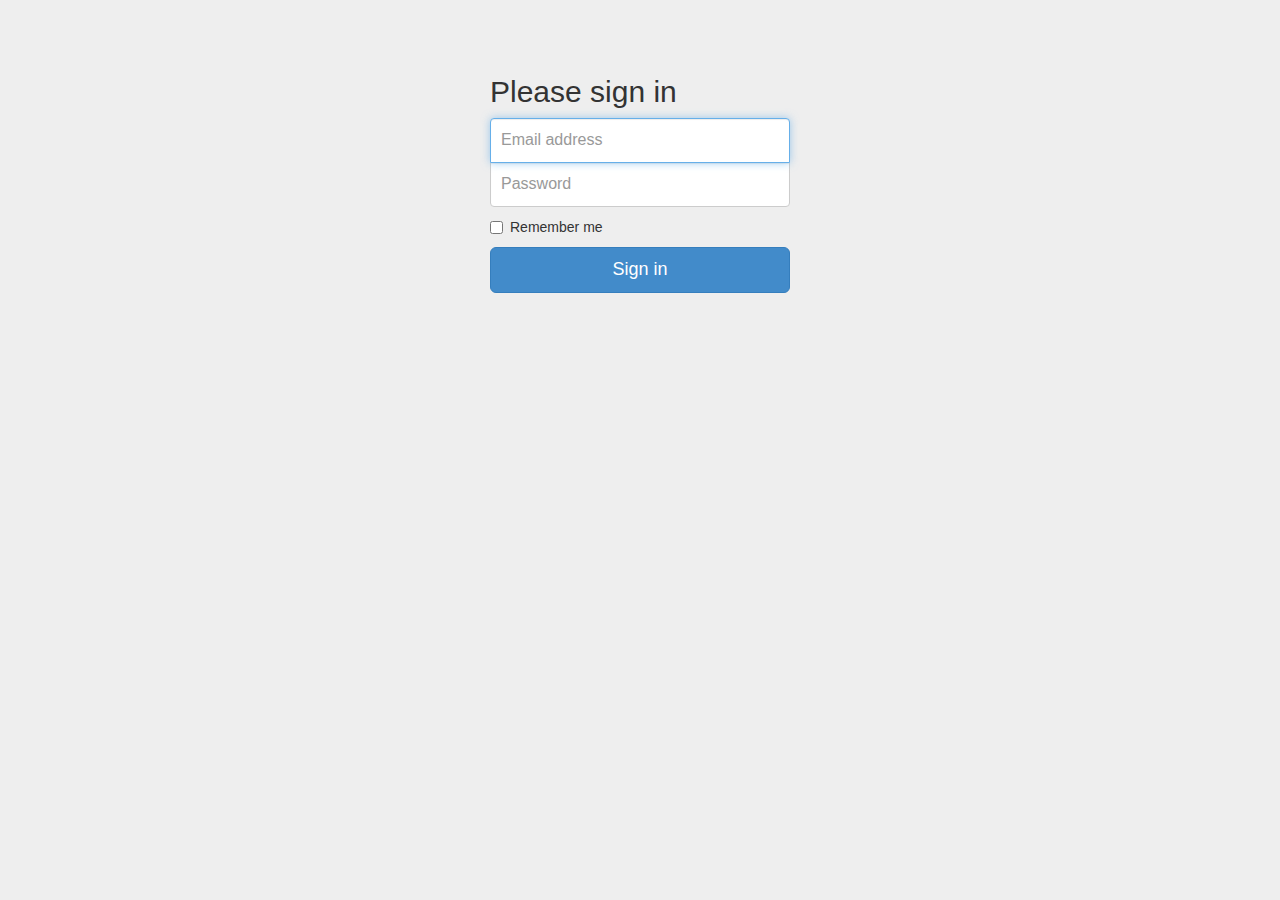
<file: bootstrap-3.0.3/examples/signin/index.html>
<!DOCTYPE html>
<html lang="en">
  <head>
    <meta charset="utf-8">
    <meta http-equiv="X-UA-Compatible" content="IE=edge">
    <meta name="viewport" content="width=device-width, initial-scale=1.0">
    <meta name="description" content="">
    <meta name="author" content="">
    <link rel="shortcut icon" href="../../docs-assets/ico/favicon.png">

    <title>Signin Template for Bootstrap</title>

    <!-- Bootstrap core CSS -->
    <link href="../../dist/css/bootstrap.css" rel="stylesheet">

    <!-- Custom styles for this template -->
    <link href="signin.css" rel="stylesheet">

    <!-- Just for debugging purposes. Don't actually copy this line! -->
    <!--[if lt IE 9]><script src="../../docs-assets/js/ie8-responsive-file-warning.js"></script><![endif]-->

    <!-- HTML5 shim and Respond.js IE8 support of HTML5 elements and media queries -->
    <!--[if lt IE 9]>
      <script src="https://oss.maxcdn.com/libs/html5shiv/3.7.0/html5shiv.js"></script>
      <script src="https://oss.maxcdn.com/libs/respond.js/1.3.0/respond.min.js"></script>
    <![endif]-->
  </head>

  <body>

    <div class="container">

      <form class="form-signin" role="form">
        <h2 class="form-signin-heading">Please sign in</h2>
        <input type="text" class="form-control" placeholder="Email address" required autofocus>
        <input type="password" class="form-control" placeholder="Password" required>
        <label class="checkbox">
          <input type="checkbox" value="remember-me"> Remember me
        </label>
        <button class="btn btn-lg btn-primary btn-block" type="submit">Sign in</button>
      </form>

    </div> <!-- /container -->


    <!-- Bootstrap core JavaScript
    ================================================== -->
    <!-- Placed at the end of the document so the pages load faster -->
  </body>
</html>
</file>
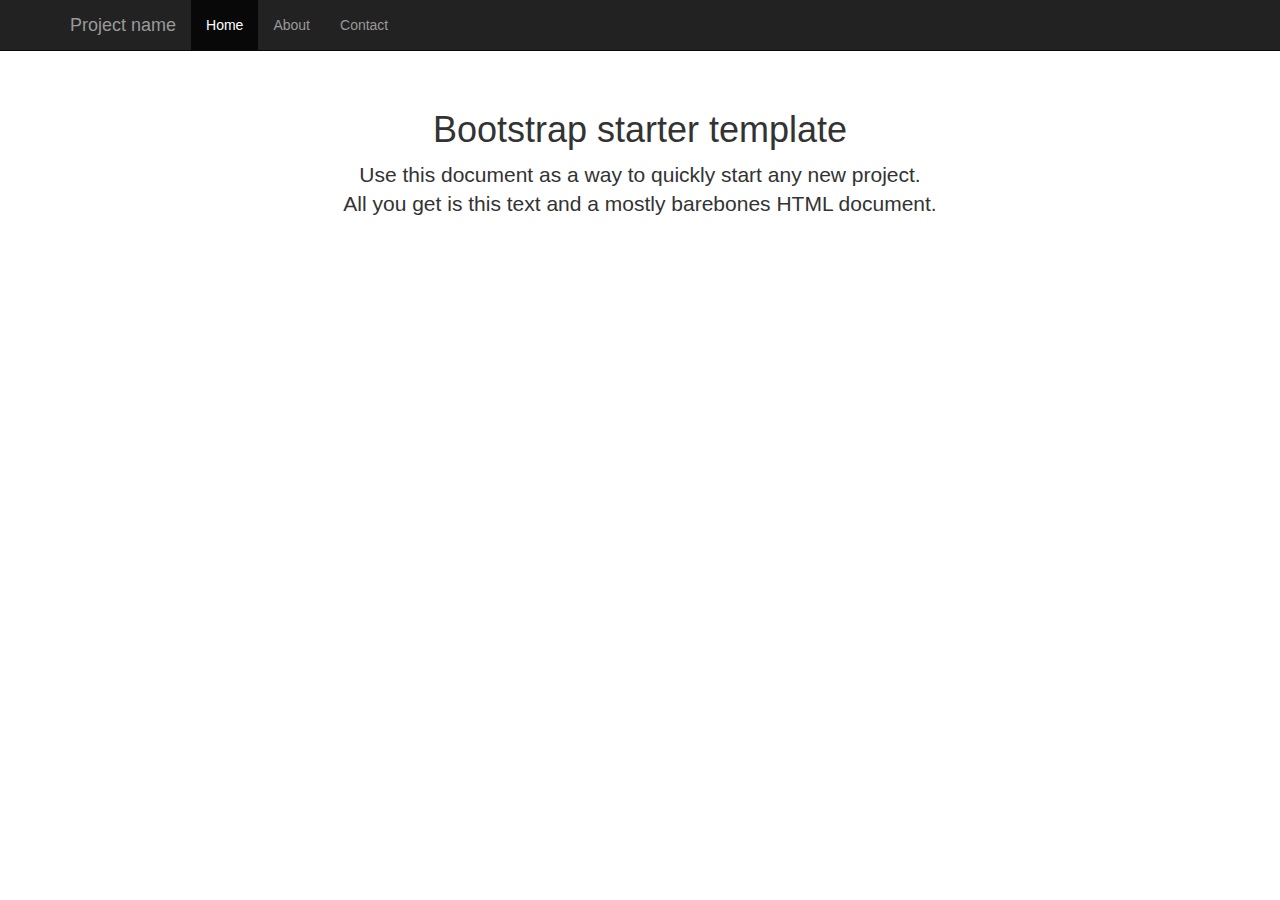
<file: bootstrap-3.0.3/examples/starter-template/index.html>
<!DOCTYPE html>
<html lang="en">
  <head>
    <meta charset="utf-8">
    <meta http-equiv="X-UA-Compatible" content="IE=edge">
    <meta name="viewport" content="width=device-width, initial-scale=1.0">
    <meta name="description" content="">
    <meta name="author" content="">
    <link rel="shortcut icon" href="../../docs-assets/ico/favicon.png">

    <title>Starter Template for Bootstrap</title>

    <!-- Bootstrap core CSS -->
    <link href="../../dist/css/bootstrap.css" rel="stylesheet">

    <!-- Custom styles for this template -->
    <link href="starter-template.css" rel="stylesheet">

    <!-- Just for debugging purposes. Don't actually copy this line! -->
    <!--[if lt IE 9]><script src="../../docs-assets/js/ie8-responsive-file-warning.js"></script><![endif]-->

    <!-- HTML5 shim and Respond.js IE8 support of HTML5 elements and media queries -->
    <!--[if lt IE 9]>
      <script src="https://oss.maxcdn.com/libs/html5shiv/3.7.0/html5shiv.js"></script>
      <script src="https://oss.maxcdn.com/libs/respond.js/1.3.0/respond.min.js"></script>
    <![endif]-->
  </head>

  <body>

    <div class="navbar navbar-inverse navbar-fixed-top" role="navigation">
      <div class="container">
        <div class="navbar-header">
          <button type="button" class="navbar-toggle" data-toggle="collapse" data-target=".navbar-collapse">
            <span class="sr-only">Toggle navigation</span>
            <span class="icon-bar"></span>
            <span class="icon-bar"></span>
            <span class="icon-bar"></span>
          </button>
          <a class="navbar-brand" href="#">Project name</a>
        </div>
        <div class="collapse navbar-collapse">
          <ul class="nav navbar-nav">
            <li class="active"><a href="#">Home</a></li>
            <li><a href="#about">About</a></li>
            <li><a href="#contact">Contact</a></li>
          </ul>
        </div><!--/.nav-collapse -->
      </div>
    </div>

    <div class="container">

      <div class="starter-template">
        <h1>Bootstrap starter template</h1>
        <p class="lead">Use this document as a way to quickly start any new project.<br> All you get is this text and a mostly barebones HTML document.</p>
      </div>

    </div><!-- /.container -->


    <!-- Bootstrap core JavaScript
    ================================================== -->
    <!-- Placed at the end of the document so the pages load faster -->
    <script src="https://code.jquery.com/jquery-1.10.2.min.js"></script>
    <script src="../../dist/js/bootstrap.min.js"></script>
  </body>
</html>
</file>
<file: bootstrap-3.0.3/examples/carousel/carousel.css>
/* GLOBAL STYLES
-------------------------------------------------- */
/* Padding below the footer and lighter body text */

body {
  padding-bottom: 40px;
  color: #5a5a5a;
}



/* CUSTOMIZE THE NAVBAR
-------------------------------------------------- */

/* Special class on .container surrounding .navbar, used for positioning it into place. */
.navbar-wrapper {
  position: absolute;
  top: 0;
  left: 0;
  right: 0;
  z-index: 20;
}

/* Flip around the padding for proper display in narrow viewports */
.navbar-wrapper .container {
  padding-left: 0;
  padding-right: 0;
}
.navbar-wrapper .navbar {
  padding-left: 15px;
  padding-right: 15px;
}


/* CUSTOMIZE THE CAROUSEL
-------------------------------------------------- */

/* Carousel base class */
.carousel {
  height: 500px;
  margin-bottom: 60px;
}
/* Since positioning the image, we need to help out the caption */
.carousel-caption {
  z-index: 10;
}

/* Declare heights because of positioning of img element */
.carousel .item {
  height: 500px;
  background-color: #777;
}
.carousel-inner > .item > img {
  position: absolute;
  top: 0;
  left: 0;
  min-width: 100%;
  height: 500px;
}



/* MARKETING CONTENT
-------------------------------------------------- */

/* Pad the edges of the mobile views a bit */
.marketing {
  padding-left: 15px;
  padding-right: 15px;
}

/* Center align the text within the three columns below the carousel */
.marketing .col-lg-4 {
  text-align: center;
  margin-bottom: 20px;
}
.marketing h2 {
  font-weight: normal;
}
.marketing .col-lg-4 p {
  margin-left: 10px;
  margin-right: 10px;
}


/* Featurettes
------------------------- */

.featurette-divider {
  margin: 80px 0; /* Space out the Bootstrap <hr> more */
}

/* Thin out the marketing headings */
.featurette-heading {
  font-weight: 300;
  line-height: 1;
  letter-spacing: -1px;
}



/* RESPONSIVE CSS
-------------------------------------------------- */

@media (min-width: 768px) {

  /* Remove the edge padding needed for mobile */
  .marketing {
    padding-left: 0;
    padding-right: 0;
  }

  /* Navbar positioning foo */
  .navbar-wrapper {
    margin-top: 20px;
  }
  .navbar-wrapper .container {
    padding-left:  15px;
    padding-right: 15px;
  }
  .navbar-wrapper .navbar {
    padding-left:  0;
    padding-right: 0;
  }

  /* The navbar becomes detached from the top, so we round the corners */
  .navbar-wrapper .navbar {
    border-radius: 4px;
  }

  /* Bump up size of carousel content */
  .carousel-caption p {
    margin-bottom: 20px;
    font-size: 21px;
    line-height: 1.4;
  }

  .featurette-heading {
    font-size: 50px;
  }

}

@media (min-width: 992px) {
  .featurette-heading {
    margin-top: 120px;
  }
}
</file>
<file: bootstrap-3.0.3/examples/grid/grid.css>
.container {
  padding-left: 15px;
  padding-right: 15px;
}

h4 {
  margin-top: 25px;
}
.row {
  margin-bottom: 20px;
}
.row .row {
  margin-top: 10px;
  margin-bottom: 0;
}
[class*="col-"] {
  padding-top: 15px;
  padding-bottom: 15px;
  background-color: #eee;
  border: 1px solid #ddd;
  background-color: rgba(86,61,124,.15);
  border: 1px solid rgba(86,61,124,.2);
}

hr {
  margin-top: 40px;
  margin-bottom: 40px;
}
</file>
<file: bootstrap-3.0.3/examples/jumbotron-narrow/jumbotron-narrow.css>
/* Space out content a bit */
body {
  padding-top: 20px;
  padding-bottom: 20px;
}

/* Everything but the jumbotron gets side spacing for mobile first views */
.header,
.marketing,
.footer {
  padding-left: 15px;
  padding-right: 15px;
}

/* Custom page header */
.header {
  border-bottom: 1px solid #e5e5e5;
}
/* Make the masthead heading the same height as the navigation */
.header h3 {
  margin-top: 0;
  margin-bottom: 0;
  line-height: 40px;
  padding-bottom: 19px;
}

/* Custom page footer */
.footer {
  padding-top: 19px;
  color: #777;
  border-top: 1px solid #e5e5e5;
}

/* Customize container */
@media (min-width: 768px) {
  .container {
    max-width: 730px;
  }
}
.container-narrow > hr {
  margin: 30px 0;
}

/* Main marketing message and sign up button */
.jumbotron {
  text-align: center;
  border-bottom: 1px solid #e5e5e5;
}
.jumbotron .btn {
  font-size: 21px;
  padding: 14px 24px;
}

/* Supporting marketing content */
.marketing {
  margin: 40px 0;
}
.marketing p + h4 {
  margin-top: 28px;
}

/* Responsive: Portrait tablets and up */
@media screen and (min-width: 768px) {
  /* Remove the padding we set earlier */
  .header,
  .marketing,
  .footer {
    padding-left: 0;
    padding-right: 0;
  }
  /* Space out the masthead */
  .header {
    margin-bottom: 30px;
  }
  /* Remove the bottom border on the jumbotron for visual effect */
  .jumbotron {
    border-bottom: 0;
  }
}
</file>
<file: bootstrap-3.0.3/examples/jumbotron/jumbotron.css>
/* Move down content because we have a fixed navbar that is 50px tall */
body {
  padding-top: 50px;
  padding-bottom: 20px;
}
</file>
<file: bootstrap-3.0.3/examples/justified-nav/justified-nav.css>
body {
  padding-top: 20px;
}

.footer {
  border-top: 1px solid #eee;
  margin-top: 40px;
  padding-top: 40px;
  padding-bottom: 40px;
}

/* Main marketing message and sign up button */
.jumbotron {
  text-align: center;
  background-color: transparent;
}
.jumbotron .btn {
  font-size: 21px;
  padding: 14px 24px;
}

/* Customize the nav-justified links to be fill the entire space of the .navbar */

.nav-justified {
  background-color: #eee;
  border-radius: 5px;
  border: 1px solid #ccc;
}
.nav-justified > li > a {
  margin-bottom: 0;
  padding-top: 15px;
  padding-bottom: 15px;
  color: #777;
  font-weight: bold;
  text-align: center;
  border-bottom: 1px solid #d5d5d5;
  background-color: #e5e5e5; /* Old browsers */
  background-repeat: repeat-x; /* Repeat the gradient */
  background-image: -moz-linear-gradient(top, #f5f5f5 0%, #e5e5e5 100%); /* FF3.6+ */
  background-image: -webkit-gradient(linear, left top, left bottom, color-stop(0%,#f5f5f5), color-stop(100%,#e5e5e5)); /* Chrome,Safari4+ */
  background-image: -webkit-linear-gradient(top, #f5f5f5 0%,#e5e5e5 100%); /* Chrome 10+,Safari 5.1+ */
  background-image: -o-linear-gradient(top, #f5f5f5 0%,#e5e5e5 100%); /* Opera 11.10+ */
  filter: progid:DXImageTransform.Microsoft.gradient( startColorstr='#f5f5f5', endColorstr='#e5e5e5',GradientType=0 ); /* IE6-9 */
  background-image: linear-gradient(top, #f5f5f5 0%,#e5e5e5 100%); /* W3C */
}
.nav-justified > .active > a,
.nav-justified > .active > a:hover,
.nav-justified > .active > a:focus {
  background-color: #ddd;
  background-image: none;
  box-shadow: inset 0 3px 7px rgba(0,0,0,.15);
}
.nav-justified > li:first-child > a {
  border-radius: 5px 5px 0 0;
}
.nav-justified > li:last-child > a {
  border-bottom: 0;
  border-radius: 0 0 5px 5px;
}

@media (min-width: 768px) {
  .nav-justified {
    max-height: 52px;
  }
  .nav-justified > li > a {
    border-left: 1px solid #fff;
    border-right: 1px solid #d5d5d5;
  }
  .nav-justified > li:first-child > a {
    border-left: 0;
    border-radius: 5px 0 0 5px;
  }
  .nav-justified > li:last-child > a {
    border-radius: 0 5px 5px 0;
    border-right: 0;
  }
}

/* Responsive: Portrait tablets and up */
@media screen and (min-width: 768px) {
  /* Remove the padding we set earlier */
  .masthead,
  .marketing,
  .footer {
    padding-left: 0;
    padding-right: 0;
  }
}
</file>
<file: bootstrap-3.0.3/examples/navbar-fixed-top/navbar-fixed-top.css>
body {
  min-height: 2000px;
  padding-top: 70px;
}
</file>
<file: bootstrap-3.0.3/examples/navbar-static-top/navbar-static-top.css>
body {
  min-height: 2000px;
}

.navbar-static-top {
  margin-bottom: 19px;
}
</file>
<file: bootstrap-3.0.3/examples/navbar/navbar.css>
body {
  padding-top: 20px;
  padding-bottom: 20px;
}

.navbar {
  margin-bottom: 20px;
}
</file>
<file: bootstrap-3.0.3/examples/non-responsive/non-responsive.css>
/* Template-specific stuff
 *
 * Customizations just for the template; these are not necessary for anything
 * with disabling the responsiveness.
 */

/* Account for fixed navbar */
body {
  padding-top: 70px;
  padding-bottom: 30px;
  min-width: 970px;
}

/* Finesse the page header spacing */
.page-header {
  margin-bottom: 30px;
}
.page-header .lead {
  margin-bottom: 10px;
}


/* Non-responsive overrides
 *
 * Utilitze the following CSS to disable the responsive-ness of the container,
 * grid system, and navbar.
 */

/* Reset the container */
.container {
  max-width: none !important;
  width: 970px;
}

/* Demonstrate the grids */
.col-xs-4 {
  padding-top: 15px;
  padding-bottom: 15px;
  background-color: #eee;
  border: 1px solid #ddd;
  background-color: rgba(86,61,124,.15);
  border: 1px solid rgba(86,61,124,.2);
}

.container .navbar-header,
.container .navbar-collapse {
  margin-right: 0;
  margin-left: 0;
}

/* Always float the navbar header */
.navbar-header {
  float: left;
}

/* Undo the collapsing navbar */
.navbar-collapse {
  display: block !important;
  height: auto !important;
  padding-bottom: 0;
  overflow: visible !important;
}

.navbar-toggle {
  display: none;
}
.navbar-collapse {
  border-top: 0;
}

.navbar-brand {
  margin-left: -15px;
}

/* Always apply the floated nav */
.navbar-nav {
  float: left;
  margin: 0;
}
.navbar-nav > li {
  float: left;
}
.navbar-nav > li > a {
  padding: 15px;
}

/* Redeclare since we override the float above */
.navbar-nav.navbar-right {
  float: right;
}

/* Undo custom dropdowns */
.navbar .navbar-nav .open .dropdown-menu {
  position: absolute;
  float: left;
  background-color: #fff;
  border: 1px solid #cccccc;
  border: 1px solid rgba(0, 0, 0, 0.15);
  border-width: 0 1px 1px;
  border-radius: 0 0 4px 4px;
  -webkit-box-shadow: 0 6px 12px rgba(0, 0, 0, 0.175);
          box-shadow: 0 6px 12px rgba(0, 0, 0, 0.175);
}
.navbar-default .navbar-nav .open .dropdown-menu > li > a {
  color: #333;
}
.navbar .navbar-nav .open .dropdown-menu > li > a:hover,
.navbar .navbar-nav .open .dropdown-menu > li > a:focus,
.navbar .navbar-nav .open .dropdown-menu > .active > a,
.navbar .navbar-nav .open .dropdown-menu > .active > a:hover,
.navbar .navbar-nav .open .dropdown-menu > .active > a:focus {
  color: #fff !important;
  background-color: #428bca !important;
}
.navbar .navbar-nav .open .dropdown-menu > .disabled > a,
.navbar .navbar-nav .open .dropdown-menu > .disabled > a:hover,
.navbar .navbar-nav .open .dropdown-menu > .disabled > a:focus {
  color: #999 !important;
  background-color: transparent !important;
}
</file>
<file: bootstrap-3.0.3/examples/offcanvas/offcanvas.css>
/*
 * Style tweaks
 * --------------------------------------------------
 */
html,
body {
  overflow-x: hidden; /* Prevent scroll on narrow devices */
}
body {
  padding-top: 70px;
}
footer {
  padding: 30px 0;
}

/*
 * Off Canvas
 * --------------------------------------------------
 */
@media screen and (max-width: 767px) {
  .row-offcanvas {
    position: relative;
    -webkit-transition: all 0.25s ease-out;
    -moz-transition: all 0.25s ease-out;
    transition: all 0.25s ease-out;
  }

  .row-offcanvas-right
  .sidebar-offcanvas {
    right: -50%; /* 6 columns */
  }

  .row-offcanvas-left
  .sidebar-offcanvas {
    left: -50%; /* 6 columns */
  }

  .row-offcanvas-right.active {
    right: 50%; /* 6 columns */
  }

  .row-offcanvas-left.active {
    left: 50%; /* 6 columns */
  }

  .sidebar-offcanvas {
    position: absolute;
    top: 0;
    width: 50%; /* 6 columns */
  }
}
</file>
<file: bootstrap-3.0.3/examples/signin/signin.css>
body {
  padding-top: 40px;
  padding-bottom: 40px;
  background-color: #eee;
}

.form-signin {
  max-width: 330px;
  padding: 15px;
  margin: 0 auto;
}
.form-signin .form-signin-heading,
.form-signin .checkbox {
  margin-bottom: 10px;
}
.form-signin .checkbox {
  font-weight: normal;
}
.form-signin .form-control {
  position: relative;
  font-size: 16px;
  height: auto;
  padding: 10px;
  -webkit-box-sizing: border-box;
     -moz-box-sizing: border-box;
          box-sizing: border-box;
}
.form-signin .form-control:focus {
  z-index: 2;
}
.form-signin input[type="text"] {
  margin-bottom: -1px;
  border-bottom-left-radius: 0;
  border-bottom-right-radius: 0;
}
.form-signin input[type="password"] {
  margin-bottom: 10px;
  border-top-left-radius: 0;
  border-top-right-radius: 0;
}
</file>
<file: bootstrap-3.0.3/examples/starter-template/starter-template.css>
body {
  padding-top: 50px;
}
.starter-template {
  padding: 40px 15px;
  text-align: center;
}
</file>
